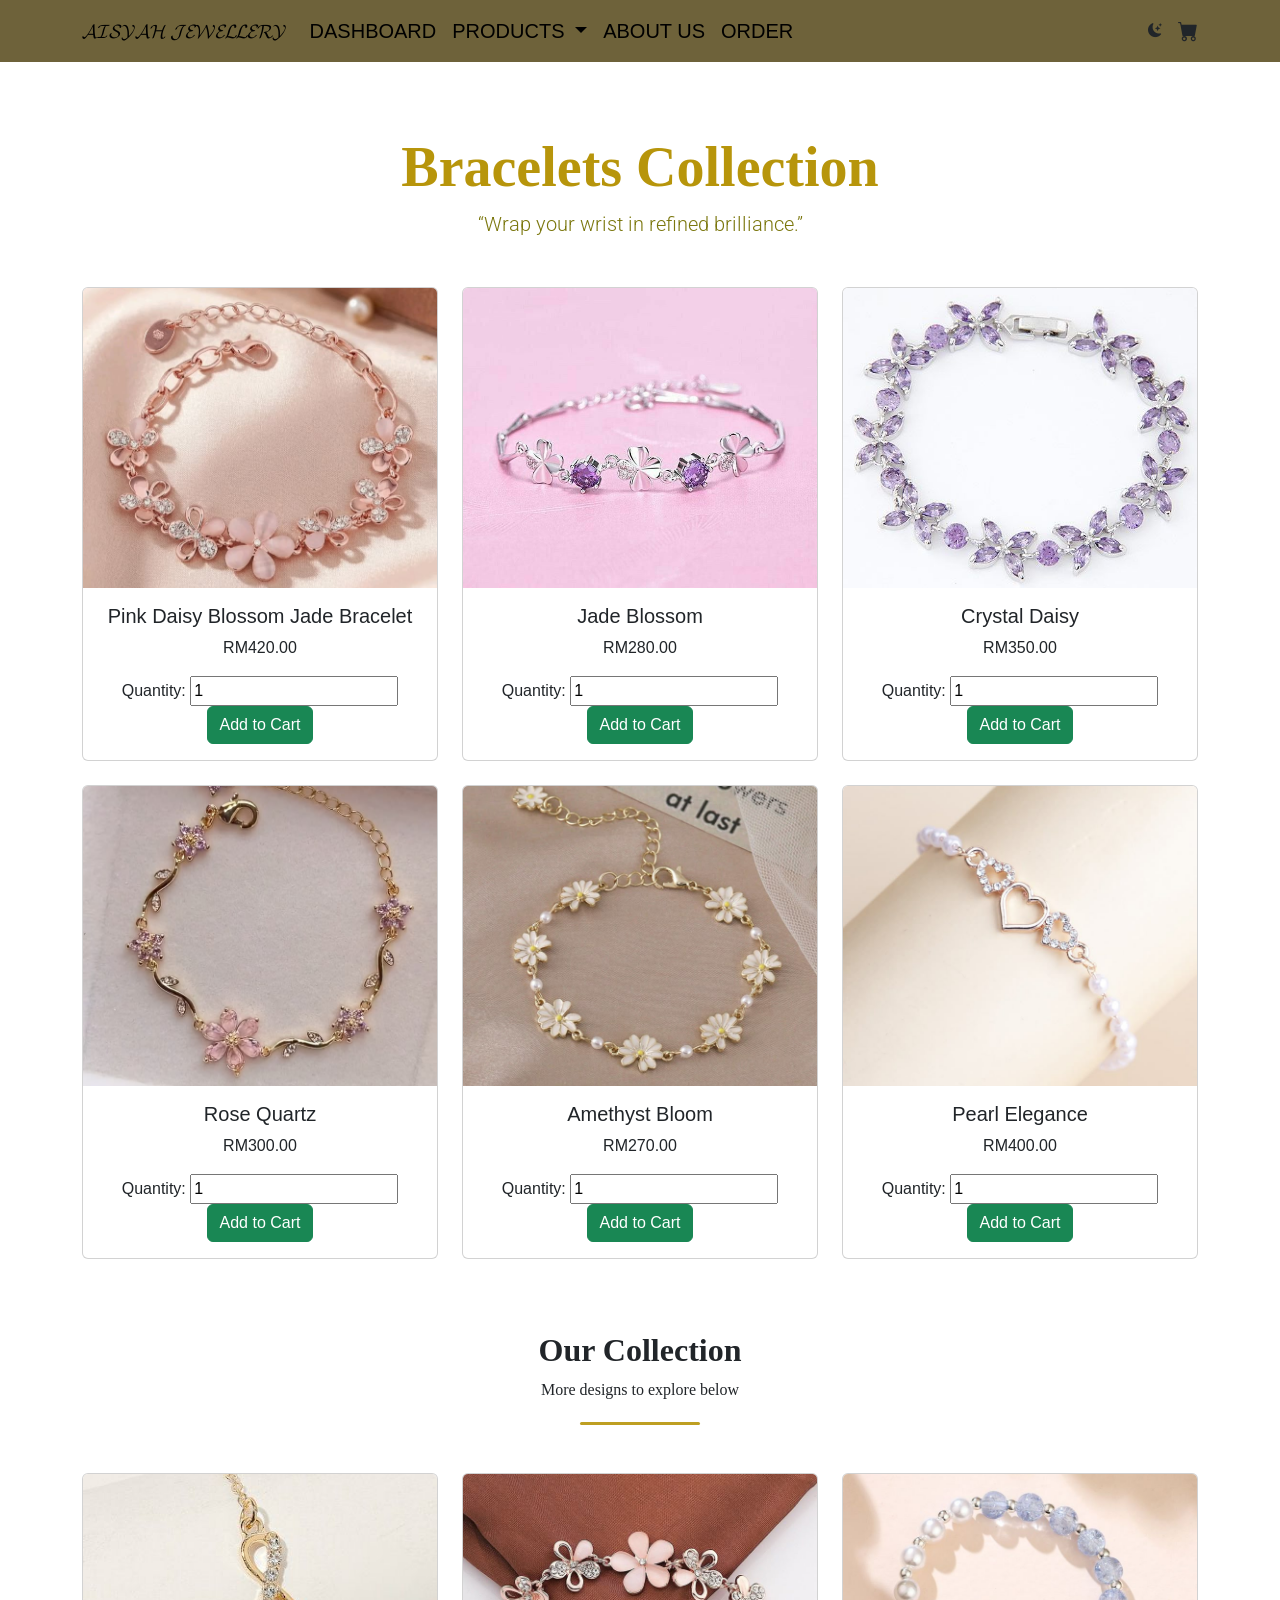
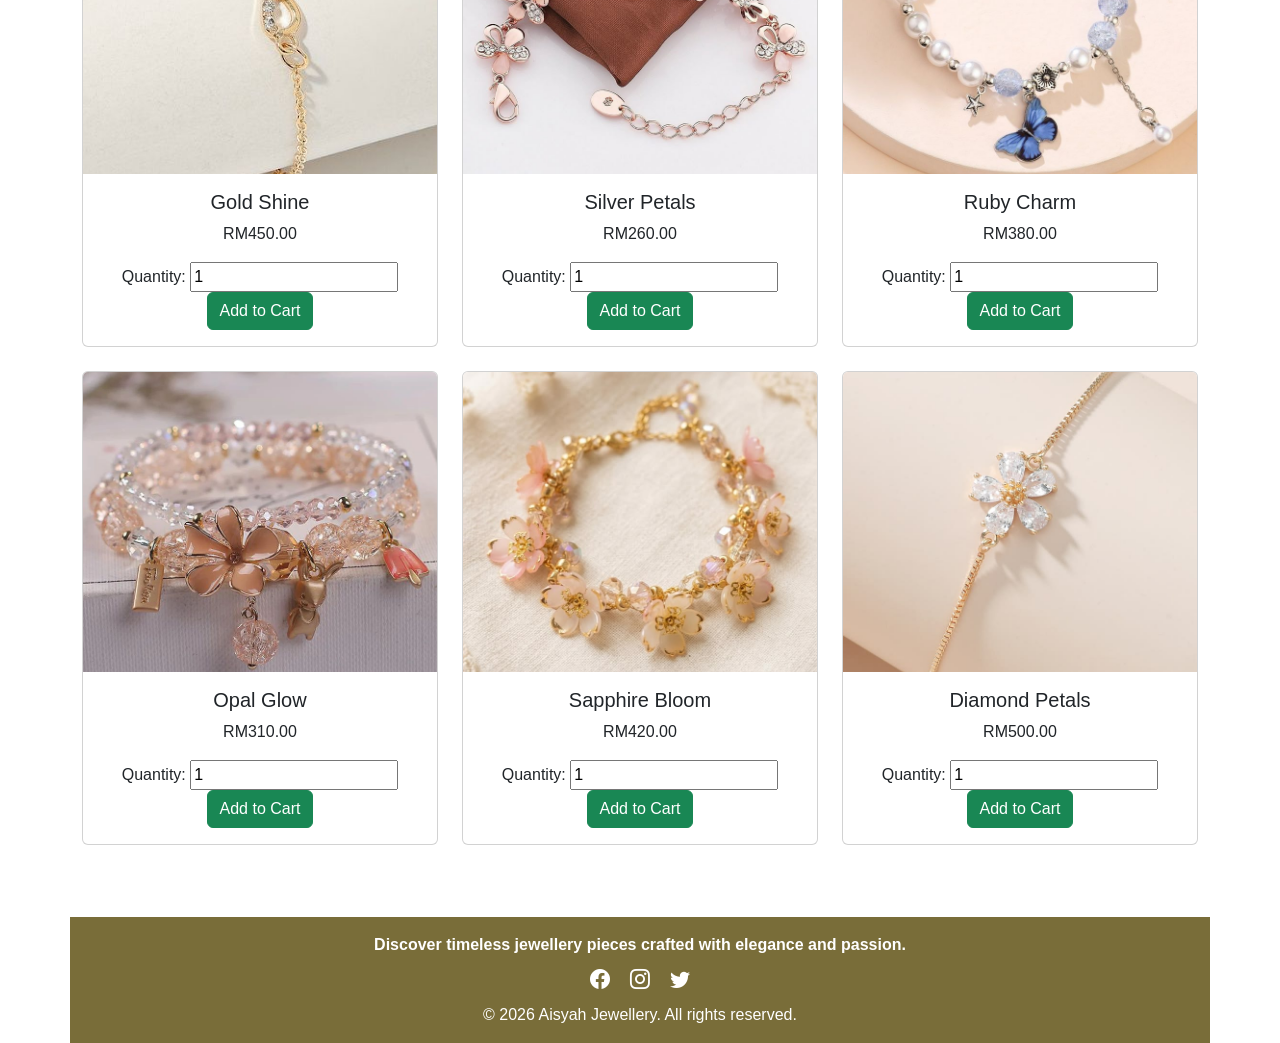
<file: bracelets.html>
<!DOCTYPE html>
<html lang="en">
<head>
    <meta charset="UTF-8">
    <meta name="viewport" content="width=device-width, initial-scale=1.0">
    <title>FIS Project Repository</title>
    <!-- Bootstrap CSS CDN -->
    <link href="https://cdn.jsdelivr.net/npm/bootstrap@5.3.8/dist/css/bootstrap.min.css" rel="stylesheet" integrity="sha384-sRIl4kxILFvY47J16cr9ZwB07vP4J8+LH7qKQnuqkuIAvNWLzeN8tE5YBujZqJLB" crossorigin="anonymous">
    <!-- Bootstrap Icon CDN -->
    <link rel="stylesheet" href="https://cdn.jsdelivr.net/npm/bootstrap-icons@1.13.1/font/bootstrap-icons.min.css">
    <!-- Google Font API -->
    <link rel="preconnect" href="https://fonts.googleapis.com">
    <link rel="preconnect" href="https://fonts.gstatic.com" crossorigin>
    <link href="https://fonts.googleapis.com/css2?family=Roboto:ital,wght@0,100..900;1,100..900&display=swap" rel="stylesheet">
    <!-- Custom CSS -->
    <link rel="stylesheet" href="style.css">
    
</head>
<body>
   <!-- Navbar -->
    <nav class="navbar navbar-expand-lg">
  <div class="container">
    <a class="navbar-brand active fs-5" href="#">𝓐𝓘𝓢𝓨𝓐𝓗 𝓙𝓔𝓦𝓔𝓛𝓛𝓔𝓡𝓨</a>
    <button class="navbar-toggler" type="button" data-bs-toggle="collapse" data-bs-target="#navbarSupportedContent">
      <span class="navbar-toggler-icon"></span>
    </button>

    <div class="collapse navbar-collapse" id="navbarSupportedContent">
      <!-- Menu kiri -->
      <ul class="navbar-nav me-auto mb-2 mb-lg-0">
        <li class="nav-item">
          <a class="nav-link active fs-5" href="dashboard.html">DASHBOARD</a>
        </li>

        <li class="nav-item dropdown">
          <a class="nav-link active fs-5 dropdown-toggle" href="Product.html" role="button" data-bs-toggle="dropdown">
            PRODUCTS
          </a>
          <ul class="dropdown-menu">
            <li><a class="dropdown-item" href="necklaces.html">Necklaces</a></li>
            <li><hr class="dropdown-divider"></li>
            <li><a class="dropdown-item" href="rings.html">Rings</a></li>
          </ul>
        </li>

        <li class="nav-item">
          <a class="nav-link active fs-5" href="about.html">ABOUT US</a>
        </li>

        <li class="nav-item">
          <a class="nav-link active fs-5" href="order-list.html">ORDER</a>
        </li>
      </ul>

      <!-- Menu kanan -->
      <div class="d-flex align-items-center">
        <!-- Dark Mode Toggle -->
        <button class="dark-mode-toggle btn btn-sm btn-outline-secondary me-2" id="darkModeToggle" title="Toggle dark Mode">
          <i class="bi bi-moon-stars-fill" id="darkModeIcon"></i>
        </button>

        <!-- Cart Icon -->
        <a class="nav-link fs-5 cart-icon" href="cart.html">
          <i class="bi bi-cart-fill"></i>
        </a>
      </div>
    </div>
  </div>
</nav>

<br>

<!-- Header Bracelets -->
<div class="container text-center my-5">
  <h1 class="display-4 fw-bold header-title">
    Bracelets Collection
  </h1>
  <p class="lead header-subtitle">
    “Wrap your wrist in refined brilliance.”
  </p>
</div>

<!-- 6 Card Atas (3 + 3) -->
<div class="container my-5">
  <div class="row">
    <!-- Card 1 -->
      <div class="col-md-4 mb-4">
        <div class="card product-card">
          <img src="produk3.png" class="card-img-top" style="height:300px; object-fit:cover;" alt="Bracelet1">
          <div class="card-body text-center">
            <h5 class="card-title">Pink Daisy Blossom Jade Bracelet</h5>
            <p class="card-text">RM420.00</p>
            <!-- Add to Cart form -->
            <form action="cart.html" method="POST">
              <input type="hidden" name="action" value="add">
              <input type="hidden" name="product_name" value="Pink Daisy Blossom Jade Bracelet">
              <input type="hidden" name="product_price" value="420.00">
              <input type="hidden" name="product_image" value="images/produk3.png">
               <label>Quantity:</label>
                <input type="number" id="qty-bracelet1" value="1" min="1">
                <button class="btn btn-success add-to-cart"
                 data-name="Pink Daisy Blossom Jade Bracelet"
                data-price="420.00"
                data-qty-id="qty-bracelet1">Add to Cart</button>
            </form>
          </div>
        </div>
      </div>

    <!-- Card 2 -->
    <div class="col-md-4 mb-4">
      <div class="card product-card">
        <img src="bracelets1.png" class="card-img-top" style="height:300px; object-fit:cover;" alt="Bracelet2">
        <div class="card-body text-center">
          <h5 class="card-title">Jade Blossom</h5>
          <p class="card-text">RM280.00</p>
          <!-- Add to Cart form -->
          <form action="cart.html" method="POST">
            <input type="hidden" name="action" value="add">
            <input type="hidden" name="product_name" value="Jade Blossom">
            <input type="hidden" name="product_price" value="280.00">
            <input type="hidden" name="product_image" value="images/bracelets2.png">
            <label>Quantity:</label>
                <input type="number" id="qty-bracelet2" value="1" min="1">
                <button class="btn btn-success add-to-cart"
                 data-name="Jade Blossom"
                data-price="280.00"
                data-qty-id="qty-bracelet2">Add to Cart</button>
          </form>
        </div>
      </div>
    </div>

    <!-- Card 3 -->
    <div class="col-md-4 mb-4">
      <div class="card product-card">
        <img src="bracelets2.png" class="card-img-top" style="height:300px; object-fit:cover;" alt="Bracelet3">
        <div class="card-body text-center">
          <h5 class="card-title">Crystal Daisy</h5>
          <p class="card-text">RM350.00</p>
          <!-- Add to Cart form -->
            <form action="cart.html" method="POST">
              <input type="hidden" name="action" value="add">
              <input type="hidden" name="product_name" value="Crystal Daisy">
              <input type="hidden" name="product_price" value="350.00">
              <input type="hidden" name="product_image" value="images/bracelets3.png">
              <label>Quantity:</label>
                <input type="number" id="qty-bracelet3" value="1" min="1">
                <button class="btn btn-success add-to-cart"
                 data-name="Crystal Daisy"
                data-price="350.00"
                data-qty-id="qty-bracelet3">Add to Cart</button>
            </form>
          </div>
      </div>
    </div>
  </div>

  <div class="row">
    <!-- Card 4 -->
    <div class="col-md-4 mb-4">
      <div class="card product-card">
        <img src="bracelets3.png" class="card-img-top" style="height:300px; object-fit:cover;" alt="Bracelet4">
        <div class="card-body text-center">
          <h5 class="card-title">Rose Quartz</h5>
          <p class="card-text">RM300.00</p>
          <!-- Add to Cart form -->
            <form action="cart.html" method="POST">
              <input type="hidden" name="action" value="add">
              <input type="hidden" name="product_name" value="Rose Quartz">
              <input type="hidden" name="product_price" value="300.00">
              <input type="hidden" name="product_image" value="images/bracelets4.png">
              <label>Quantity:</label>
                <input type="number" id="qty-bracelet4" value="1" min="1">
                <button class="btn btn-success add-to-cart"
                 data-name="Rose Quartz"
                data-price="300.00"
                data-qty-id="qty-bracelet4">Add to Cart</button>
            </form>
        </div>
      </div>
    </div>
    <!-- Card 5 -->
    <div class="col-md-4 mb-4">
      <div class="card product-card">
        <img src="bracelets4.png" class="card-img-top" style="height:300px; object-fit:cover;" alt="Bracelet5">
        <div class="card-body text-center">
          <h5 class="card-title">Amethyst Bloom</h5>
          <p class="card-text">RM270.00</p>
          <!-- Add to Cart form -->
            <form action="cart.html" method="POST">
              <input type="hidden" name="action" value="add">
              <input type="hidden" name="product_name" value="Amethyst Bloom">
              <input type="hidden" name="product_price" value="270.00">
              <input type="hidden" name="product_image" value="images/bracelets5.png">
              <label>Quantity:</label>
                <input type="number" id="qty-bracelet5" value="1" min="1">
                <button class="btn btn-success add-to-cart"
                 data-name="Amethyst Bloom"
                data-price="270.00"
                data-qty-id="qty-bracelet5">Add to Cart</button>
            </form>
        </div>
      </div>
    </div>
    <!-- Card 6 -->
    <div class="col-md-4 mb-4">
      <div class="card product-card">
        <img src="bracelets5(1).png" class="card-img-top" style="height:300px; object-fit:cover;" alt="Bracelet6">
        <div class="card-body text-center">
          <h5 class="card-title">Pearl Elegance</h5>
          <p class="card-text">RM400.00</p>
          <!-- Add to Cart form -->
            <form action="cart.html" method="POST">
              <input type="hidden" name="action" value="add">
              <input type="hidden" name="product_name" value="Pearl Elegance">
              <input type="hidden" name="product_price" value="400.00">
              <input type="hidden" name="product_image" value="images/bracelets6.png">
              <label>Quantity:</label>
                <input type="number" id="qty-bracelet6" value="1" min="1">
                <button class="btn btn-success add-to-cart"
                 data-name="Pearl Elegance"
                data-price="400.00"
                data-qty-id="qty-bracelet6">Add to Cart</button>
            </form>
        </div>
      </div>
    </div>
  </div>
</div>

<!-- Ayat Tengah -->
<div class="container text-center my-5">
  <h2 class="middle-title fw-bold">Our Collection</h2>
  <p class="middle-subtitle">More designs to explore below</p>
  <div class="divider"></div>
</div>

<!-- 6 Card Bawah (3 + 3) -->
<div class="container my-5">
  <div class="row">
    <!-- Card 7 -->
    <div class="col-md-4 mb-4">
      <div class="card product-card">
        <img src="bracelets6(1).png" class="card-img-top" style="height:300px; object-fit:cover;" alt="Bracelet7">
        <div class="card-body text-center">
          <h5 class="card-title">Gold Shine</h5>
          <p class="card-text">RM450.00</p>
          <!-- Add to Cart form -->
            <form action="cart.html" method="POST">
              <input type="hidden" name="action" value="add">
              <input type="hidden" name="product_name" value="Gold Shine">
              <input type="hidden" name="product_price" value="450.00">
              <input type="hidden" name="product_image" value="images/bracelets7.png">
              <label>Quantity:</label>
                <input type="number" id="qty-bracelet7" value="1" min="1">
                <button class="btn btn-success add-to-cart"
                 data-name="Gold Shine"
                data-price="450.00"
                data-qty-id="qty-bracelet7">Add to Cart</button>
            </form>
        </div>
      </div>
    </div>
    <!-- Card 8 -->
    <div class="col-md-4 mb-4">
      <div class="card product-card">
        <img src="bracelets7.png" class="card-img-top" style="height:300px; object-fit:cover;" alt="Bracelet8">
        <div class="card-body text-center">
          <h5 class="card-title">Silver Petals</h5>
          <p class="card-text">RM260.00</p>
          <!-- Add to Cart form -->
            <form action="cart.html" method="POST">
              <input type="hidden" name="action" value="add">
              <input type="hidden" name="product_name" value="Silver Petals">
              <input type="hidden" name="product_price" value="260.00">
              <input type="hidden" name="product_image" value="images/bracelets8.png">
              <label>Quantity:</label>
                <input type="number" id="qty-bracelet8" value="1" min="1">
                <button class="btn btn-success add-to-cart"
                 data-name="Silver Petals"
                data-price="260.00"
                data-qty-id="qty-bracelet8">Add to Cart</button>
            </form> 
        </div>
      </div>
    </div>
    <!-- Card 9 -->
    <div class="col-md-4 mb-4">
      <div class="card product-card">
        <img src="bracelets8.png" class="card-img-top" style="height:300px; object-fit:cover;" alt="Bracelet9">
        <div class="card-body text-center">
          <h5 class="card-title">Ruby Charm</h5>
          <p class="card-text">RM380.00</p>
          <!-- Add to Cart form -->
            <form action="cart.html" method="POST">
              <input type="hidden" name="action" value="add">
              <input type="hidden" name="product_name" value="Ruby Charm">
              <input type="hidden" name="product_price" value="380.00">
              <input type="hidden" name="product_image" value="images/bracelets9.png">
              <label>Quantity:</label>
                <input type="number" id="qty-bracelet9" value="1" min="1">
                <button class="btn btn-success add-to-cart"
                 data-name="Ruby Charm"
                data-price="380.00"
                data-qty-id="qty-bracelet9">Add to Cart</button>
            </form>
        </div>
      </div>
    </div>
  </div>

  <div class="row">
    <!-- Card 10 -->
    <div class="col-md-4 mb-4">
      <div class="card product-card">
        <img src="bracelets9.png" class="card-img-top" style="height:300px; object-fit:cover;  " alt="Bracelet10">
        <div class="card-body text-center">
          <h5 class="card-title">Opal Glow</h5>
          <p class="card-text">RM310.00</p>
          <!-- Add to Cart form -->
            <form action="cart.html" method="POST">
              <input type="hidden" name="action" value="add">
              <input type="hidden" name="product_name" value="Opal Glow">
              <input type="hidden" name="product_price" value="310.00">
              <input type="hidden" name="product_image" value="images/bracelets10.png">
              <label>Quantity:</label>
                <input type="number" id="qty-bracelet10" value="1" min="1">
                <button class="btn btn-success add-to-cart"
                 data-name="Opal Glow"
                data-price="310.00"
                data-qty-id="qty-bracelet10">Add to Cart</button>
            </form>
        </div>
      </div>
    </div>
    <!-- Card 11 -->
    <div class="col-md-4 mb-4">
      <div class="card product-card">
        <img src="bracelets10.png" class="card-img-top" style="height:300px; object-fit:cover;" alt="Bracelet11">
        <div class="card-body text-center">
          <h5 class="card-title">Sapphire Bloom</h5>
          <p class="card-text">RM420.00</p>
          <!-- Add to Cart form -->
            <form action="cart.html" method="POST">
              <input type="hidden" name="action" value="add">
              <input type="hidden" name="product_name" value="Sapphire Bloom">
              <input type="hidden" name="product_price" value="420.00">
              <input type="hidden" name="product_image" value="images/bracelets11.png">
              <label>Quantity:</label>
                <input type="number" id="qty-bracelet11" value="1" min="1">
                <button class="btn btn-success add-to-cart"
                 data-name="Sapphire Bloom"
                data-price="420.00"
                data-qty-id="qty-bracelet11">Add to Cart</button>
            </form>
        </div>
      </div>
    </div>
    <!-- Card 12 -->
    <div class="col-md-4 mb-4">
      <div class="card product-card">
        <img src="bracelets11.png" class="card-img-top" style="height:300px; object-fit:cover;" alt="Bracelet12">
        <div class="card-body text-center">
          <h5 class="card-title">Diamond Petals</h5>
          <p class="card-text">RM500.00</p>
          <!-- Add to Cart form -->
            <form action="cart.html" method="POST">
              <input type="hidden" name="action" value="add">
              <input type="hidden" name="product_name" value="Diamond Petals">
              <input type="hidden" name="product_price" value="500.00">
              <input type="hidden" name="product_image" value="images/bracelets12.png">
              <label>Quantity:</label>
                <input type="number" id="qty-bracelet12" value="1" min="1">
                <button class="btn btn-success add-to-cart"
                 data-name="Diamond Petals"
                data-price="500.00"
                data-qty-id="qty-bracelet12">Add to Cart</button>
            </form>
        </div>
      </div>
    </div>
  </div>
</div>

<!-- Footer -->
<footer>
    <div class="container text-center py-3" style="background-color:#796d39; color:white; padding:20px; text-align:center;">
      <p class="mb-2 fw-bold">Discover timeless jewellery pieces crafted with elegance and passion.</p>
      <div class="social-icons mb-2">
        <a href="#"><i class="bi bi-facebook text-white mx-2 fs-5"></i></a>
        <a href="#"><i class="bi bi-instagram text-white mx-2 fs-5"></i></a>
            <a href="#"><i class="bi bi-twitter text-white mx-2 fs-5"></i></a>
        </div>
        <p class="mb-0">&copy; 2026 Aisyah Jewellery. All rights reserved.</p>
    </div>
</footer>

<!-- Bootstrap JS CDN -->
    <script src="https://cdn.jsdelivr.net/npm/bootstrap@5.3.8/dist/js/bootstrap.bundle.min.js" integrity="sha384-FKyoEForCGlyvwx9Hj09JcYn3nv7wiPVlz7YYwJrWVcXK/BmnVDxM+D2scQbITxI" crossorigin="anonymous"></script>

   

    <!-- Darkmode Toggle Switch JS -->
     <script>
        // get reference
        const darkModeToggle = document.getElementById('darkModeToggle');
        const darkModeIcon = document.getElementById('darkModeIcon');
        const htmlElement = document.documentElement;

        // check save theme
        const currentTheme = localStorage.getItem('theme') || 'light';
        htmlElement.setAttribute('data-bs-theme',currentTheme);
        updateIcon(currentTheme);

        //Toggle darkmode
        darkModeToggle.addEventListener('click', () => {
            const currentTheme = htmlElement.getAttribute('data-bs-theme');
            const newTheme = currentTheme === 'light' ? 'dark' : 'light';

            htmlElement.setAttribute('data-bs-theme', newTheme);
            localStorage.setItem('theme', newTheme);
            updateIcon(newTheme);
        });

        //Update icon
        function updateIcon(theme){
            if (theme === 'dark'){
                darkModeIcon.className = 'bi bi-sun-fill';
            } else {
                darkModeIcon.className = 'bi bi-moon-stars-fill'
            }
        }
     </script>
    
<script>
  document.querySelectorAll('.add-to-cart').forEach(button => {
    button.addEventListener('click', () => {
      const name = button.dataset.name;
      const price = parseFloat(button.dataset.price);

      let cart = JSON.parse(localStorage.getItem('cart')) || [];
      let found = cart.find(item => item.name === name);

      if (found) {
        found.quantity += 1;
      } else {
        cart.push({ name, price, quantity: 1 });
      }

      localStorage.setItem('cart', JSON.stringify(cart));
      alert(name + " added to cart!");
    });
  });
</script>


</body>
</html>
</file>
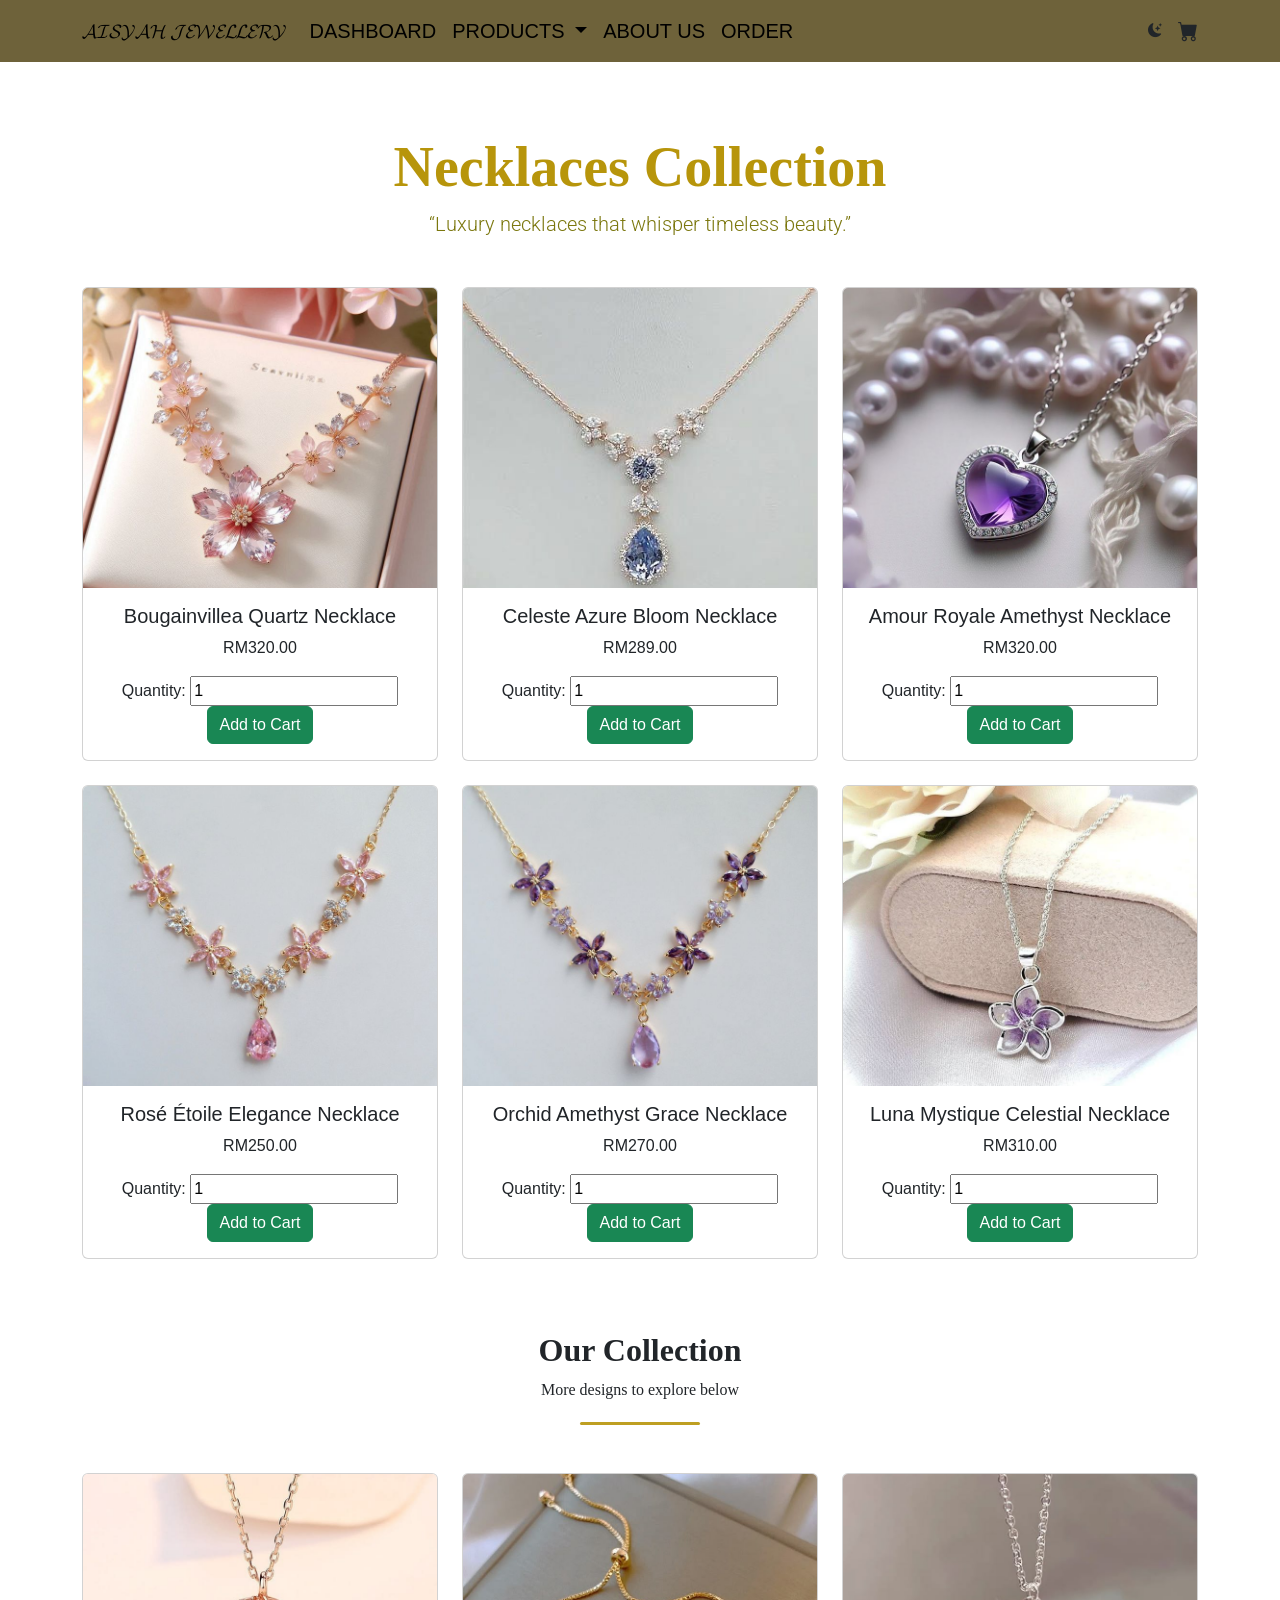
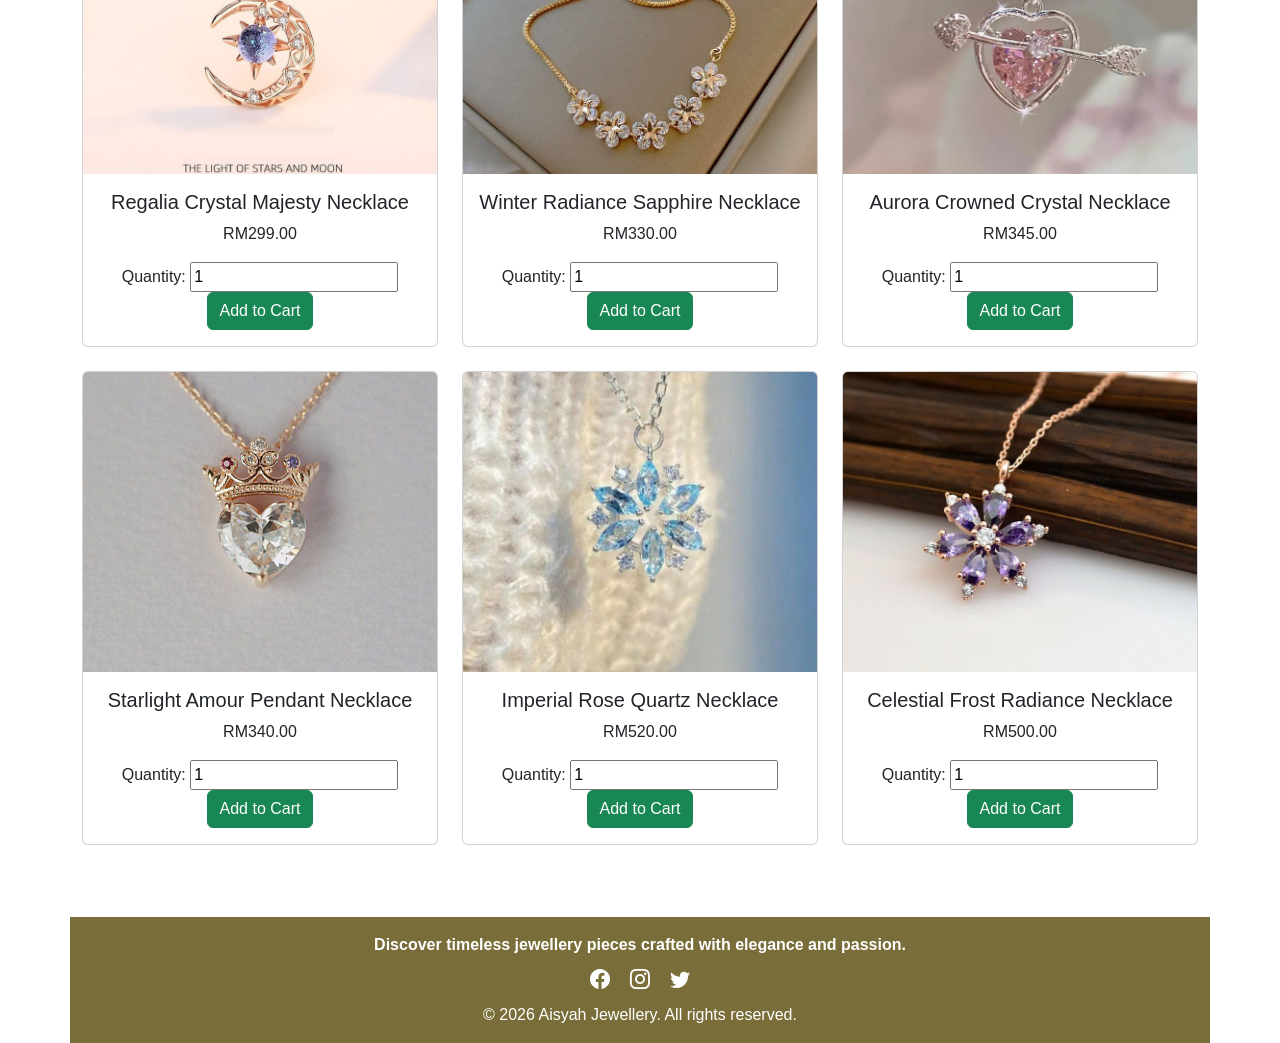
<file: necklaces.html>
<!DOCTYPE html>
<html lang="en">
<head>
    <meta charset="UTF-8">
    <meta name="viewport" content="width=device-width, initial-scale=1.0">
    <title>FIS Project Repository</title>
    <!-- Bootstrap CSS CDN -->
    <link href="https://cdn.jsdelivr.net/npm/bootstrap@5.3.8/dist/css/bootstrap.min.css" rel="stylesheet" integrity="sha384-sRIl4kxILFvY47J16cr9ZwB07vP4J8+LH7qKQnuqkuIAvNWLzeN8tE5YBujZqJLB" crossorigin="anonymous">
    <!-- Bootstrap Icon CDN -->
    <link rel="stylesheet" href="https://cdn.jsdelivr.net/npm/bootstrap-icons@1.13.1/font/bootstrap-icons.min.css">
    <!-- Google Font API -->
    <link rel="preconnect" href="https://fonts.googleapis.com">
    <link rel="preconnect" href="https://fonts.gstatic.com" crossorigin>
    <link href="https://fonts.googleapis.com/css2?family=Roboto:ital,wght@0,100..900;1,100..900&display=swap" rel="stylesheet">
    <!-- Custom CSS -->
    <link rel="stylesheet" href="style.css">
    
</head>
<body>
   <!-- Navbar -->
    <nav class="navbar navbar-expand-lg">
  <div class="container">
    <a class="navbar-brand active fs-5" href="#">𝓐𝓘𝓢𝓨𝓐𝓗 𝓙𝓔𝓦𝓔𝓛𝓛𝓔𝓡𝓨</a>
    <button class="navbar-toggler" type="button" data-bs-toggle="collapse" data-bs-target="#navbarSupportedContent">
      <span class="navbar-toggler-icon"></span>
    </button>

    <div class="collapse navbar-collapse" id="navbarSupportedContent">
      <!-- Menu kiri -->
      <ul class="navbar-nav me-auto mb-2 mb-lg-0">
        <li class="nav-item">
          <a class="nav-link active fs-5" href="dashboard.html">DASHBOARD</a>
        </li>

        <li class="nav-item dropdown">
          <a class="nav-link active fs-5 dropdown-toggle" href="Product.html" role="button" data-bs-toggle="dropdown">
            PRODUCTS
          </a>
          <ul class="dropdown-menu">
            <li><a class="dropdown-item" href="bracelets.html">Bracelets</a></li>
            <li><hr class="dropdown-divider"></li>
            <li><a class="dropdown-item" href="rings.html">Rings</a></li>
          </ul>
        </li>

        <li class="nav-item">
          <a class="nav-link active fs-5" href="about.html">ABOUT US</a>
        </li>

        <li class="nav-item">
          <a class="nav-link active fs-5" href="order-list.html">ORDER</a>
        </li>
      </ul>

      <!-- Menu kanan -->
      <div class="d-flex align-items-center">
        <!-- Dark Mode Toggle -->
        <button class="dark-mode-toggle btn btn-sm btn-outline-secondary me-2" id="darkModeToggle" title="Toggle dark Mode">
          <i class="bi bi-moon-stars-fill" id="darkModeIcon"></i>
        </button>

        <!-- Cart Icon -->
        <a class="nav-link fs-5 cart-icon" href="cart.html">
          <i class="bi bi-cart-fill"></i>
        </a>
      </div>
    </div>
  </div>
</nav>

<br>

<!-- Header Necklaces -->
<div class="container text-center my-5">
  <h1 class="display-4 fw-bold header-title">
    Necklaces Collection
  </h1>
  <p class="lead header-subtitle">
    “Luxury necklaces that whisper timeless beauty.”
  </p>
</div>

<!-- 6 Card Atas (3 + 3) -->
<div class="container my-5">
  <div class="row">
    <!-- Card 1 -->
    <div class="col-md-4 mb-4">
      <div class="card product-card">
        <img src="produk1.png" class="card-img-top" style="height:300px; object-fit:cover;  " alt="Bracelet10">
        <div class="card-body text-center">
          <h5 class="card-title">Bougainvillea Quartz Necklace</h5>
          <p class="card-text">RM320.00</p>
          <!-- Add to Cart form -->
            <label>Quantity:</label>
              <input type="number" id="qty-necklace1" value="1" min="1">
            <button class="btn btn-success add-to-cart"
             data-name="Bougainvillea Quartz Necklace"
            data-price="320.00"
            data-qty-id="qty-necklace1">Add to Cart</button>

        </div>
      </div>
    </div>

    <!-- Card 2 -->
    <div class="col-md-4 mb-4">
      <div class="card product-card">
        <img src="necklaces1.png" class="card-img-top" style="height:300px; object-fit:cover;" alt="Necklaces2">
        <div class="card-body text-center">
          <h5 class="card-title">Celeste Azure Bloom Necklace </h5>
          <p class="card-text">RM289.00</p>
          <!-- Add to Cart form -->
             <form action="cart.html" method="POST">
              <input type="hidden" name="action" value="add">
              <input type="hidden" name="product_name" value="Orchid Amethyst Grace Necklace">
              <input type="hidden" name="product_price" value="289.00">
            <label>Quantity:</label>
              <input type="number" id="qty-necklace2" value="1" min="1">
            <button class="btn btn-success add-to-cart"
             data-name="Celeste Azure Bloom Necklace"
            data-price="289.00"
            data-qty-id="qty-necklace2">Add to Cart</button>

        </div>
      </div>
    </div>
    <!-- Card 3 -->
    <div class="col-md-4 mb-4">
      <div class="card product-card">
        <img src="necklaces2.png" class="card-img-top" style="height:300px; object-fit:cover;" alt="Necklaces3">
        <div class="card-body text-center">
          <h5 class="card-title">Amour Royale Amethyst Necklace </h5>
          <p class="card-text">RM320.00</p>
          <!-- Add to Cart form -->
             <form action="cart.html" method="POST">
              <input type="hidden" name="action" value="add">
              <input type="hidden" name="product_name" value="Orchid Amethyst Grace Necklace">
              <input type="hidden" name="product_price" value="320.00">
            <label>Quantity:</label>
              <input type="number" id="qty-necklace3" value="1" min="1">
            <button class="btn btn-success add-to-cart"
             data-name="Amour Royale Amethyst Necklace"
            data-price="320.00"
            data-qty-id="qty-necklace3">Add to Cart</button>
          </div>
      </div>
    </div>
  </div>

  <div class="row">
    <!-- Card 4 -->
    <div class="col-md-4 mb-4">
      <div class="card product-card">
        <img src="necklaces3.png" class="card-img-top" style="height:300px; object-fit:cover;" alt="Necklaces4">
        <div class="card-body text-center">
          <h5 class="card-title">Rosé Étoile Elegance Necklace</h5>
          <p class="card-text">RM250.00</p>
          <!-- Add to Cart form -->
             <form action="cart.html" method="POST">
              <input type="hidden" name="action" value="add">
              <input type="hidden" name="product_name" value="Orchid Amethyst Grace Necklace">
              <input type="hidden" name="product_price" value="250.00">
            <label>Quantity:</label>
              <input type="number" id="qty-necklace4" value="1" min="1">
            <button class="btn btn-success add-to-cart"
             data-name="Rosé Étoile Elegance Necklace"
            data-price="250.00"
            data-qty-id="qty-necklace4">Add to Cart</button>
        </div>
      </div>
    </div>
    <!-- Card 5 -->
    <div class="col-md-4 mb-4">
      <div class="card product-card">
        <img src="necklaces4.png" class="card-img-top" style="height:300px; object-fit:cover;" alt="Necklaces4">
        <div class="card-body text-center">
          <h5 class="card-title">Orchid Amethyst Grace Necklace</h5>
          <p class="card-text">RM270.00</p>
          <!-- Add to Cart form -->
            <form action="cart.html" method="POST">
              <input type="hidden" name="action" value="add">
              <input type="hidden" name="product_name" value="Orchid Amethyst Grace Necklace">
              <input type="hidden" name="product_price" value="270.00">
              <label>Quantity:</label>
                <input type="number" id="qty-necklace5" value="1" min="1">
                <button class="btn btn-success add-to-cart"
                 data-name="Orchid Amethyst Grace Necklace"
                data-price="270.00"
                data-qty-id="qty-necklace5">Add to Cart</button>
            </form>
        </div>
      </div>
    </div>
    <!-- Card 6 -->
    <div class="col-md-4 mb-4">
      <div class="card product-card">
        <img src="necklaces5.png" class="card-img-top" style="height:300px; object-fit:cover;" alt="Necklaces5">
        <div class="card-body text-center">
          <h5 class="card-title">Luna Mystique Celestial Necklace</h5>
          <p class="card-text">RM310.00</p>
          <!-- Add to Cart form -->
            <form action="cart.html" method="POST">
              <input type="hidden" name="action" value="add">
              <input type="hidden" name="product_name" value="Luna Mystique Celestial Necklace">
              <input type="hidden" name="product_price" value="310.00">
              <label>Quantity:</label>
                <input type="number" id="qty-necklace6" value="1" min="1">
                <button class="btn btn-success add-to-cart"
                 data-name="Luna Mystique Celestial Necklace"
                data-price="310.00"
                data-qty-id="qty-necklace6">Add to Cart</button>
            </form>
        </div>
      </div>
    </div>
  </div>
</div>

<!-- Ayat Tengah -->
<div class="container text-center my-5">
  <h2 class="middle-title fw-bold">Our Collection</h2>
  <p class="middle-subtitle">More designs to explore below</p>
  <div class="divider"></div>
</div>

<!-- 6 Card Bawah (3 + 3) -->
<div class="container my-5">
  <div class="row">
    <!-- Card 7 -->
    <div class="col-md-4 mb-4">
      <div class="card product-card">
        <img src="necklaces6.png" class="card-img-top" style="height:300px; object-fit:cover;" alt="Necklaces6">
        <div class="card-body text-center">
          <h5 class="card-title">Regalia Crystal Majesty Necklace </h5>
          <p class="card-text">RM299.00</p>
          <!-- Add to Cart form -->
            <form action="cart.html" method="POST">
              <input type="hidden" name="action" value="add">
              <input type="hidden" name="product_name" value="Regalia Crystal Majesty Necklace">
              <input type="hidden" name="product_price" value="299.00">
              <label>Quantity:</label>
                <input type="number" id="qty-necklace7" value="1" min="1">
                <button class="btn btn-success add-to-cart"
                 data-name="Regalia Crystal Majesty Necklace"
                data-price="299.00"
                data-qty-id="qty-necklace7">Add to Cart</button>
            </form>
        </div>
      </div>
    </div>
    <!-- Card 8 -->
    <div class="col-md-4 mb-4">
      <div class="card product-card">
        <img src="necklaces7.png" class="card-img-top" style="height:300px; object-fit:cover;" alt="Necklaces7">
        <div class="card-body text-center">
          <h5 class="card-title">Winter Radiance Sapphire Necklace</h5>
          <p class="card-text">RM330.00</p>
          <!-- Add to Cart form -->
            <form action="cart.html" method="POST">
              <input type="hidden" name="action" value="add">
              <input type="hidden" name="product_name" value="Winter Radiance Sapphire Necklace">
              <input type="hidden" name="product_price" value="330.00">
              <label>Quantity:</label>
                <input type="number" id="qty-necklace8" value="1" min="1">
                <button class="btn btn-success add-to-cart"
                 data-name="Winter Radiance Sapphire Necklace"
                data-price="330.00"
                data-qty-id="qty-necklace8">Add to Cart</button>
            </form>
        </div>
      </div>
    </div>
    <!-- Card 9 -->
    <div class="col-md-4 mb-4">
      <div class="card product-card">
        <img src="necklaces8.png" class="card-img-top" style="height:300px; object-fit:cover;" alt="Necklaces8">
        <div class="card-body text-center">
          <h5 class="card-title">Aurora Crowned Crystal Necklace</h5>
          <p class="card-text">RM345.00</p>
          <!-- Add to Cart form -->
            <form action="cart.html" method="POST">
              <input type="hidden" name="action" value="add">
              <input type="hidden" name="product_name" value="Aurora Crowned Crystal Necklace">
              <input type="hidden" name="product_price" value="345.00">
              <label>Quantity:</label>
                <input type="number" id="qty-necklace8" value="1" min="1">
                <button class="btn btn-success add-to-cart"
                 data-name="Aurora Crowned Crystal Necklace"
                data-price="345.00"
                data-qty-id="qty-necklace8">Add to Cart</button>
            </form>
        </div>
      </div>
    </div>
  </div>

  <div class="row">
    <!-- Card 10 -->
    <div class="col-md-4 mb-4">
      <div class="card product-card">
        <img src="necklaces9.png" class="card-img-top" style="height:300px; object-fit:cover;  " alt="Necklaces9">
        <div class="card-body text-center">
          <h5 class="card-title">Starlight Amour Pendant Necklace</h5>
          <p class="card-text">RM340.00</p>
          <!-- Add to Cart form -->
            <form action="cart.html" method="POST">
              <input type="hidden" name="action" value="add">
              <input type="hidden" name="product_name" value="Starlight Amour Pendant Necklace">
              <input type="hidden" name="product_price" value="340.00">
              <label>Quantity:</label>
                <input type="number" id="qty-necklace9" value="1" min="1">
                <button class="btn btn-success add-to-cart"
                 data-name="Starlight Amour Pendant Necklace"
                data-price="340.00"
                data-qty-id="qty-necklace9">Add to Cart</button>
            </form>
        </div>
      </div>
    </div>
    <!-- Card 11 -->
    <div class="col-md-4 mb-4">
      <div class="card product-card">
        <img src="necklaces10.png" class="card-img-top" style="height:300px; object-fit:cover;" alt="Necklaces10">
        <div class="card-body text-center">
          <h5 class="card-title">Imperial Rose Quartz Necklace</h5>
          <p class="card-text">RM520.00</p>
          <!-- Add to Cart form -->
            <form action="cart.html" method="POST">
              <input type="hidden" name="action" value="add">
              <input type="hidden" name="product_name" value="Imperial Rose Quartz Necklace">
              <input type="hidden" name="product_price" value="520.00">
              <label>Quantity:</label>
                <input type="number" id="qty-necklace10" value="1" min="1">
                <button class="btn btn-success add-to-cart"
                 data-name="Imperial Rose Quartz Necklace"
                data-price="520.00"
                data-qty-id="qty-necklace10">Add to Cart</button>
            </form>
        </div>
      </div>
    </div>
    <!-- Card 12 -->
    <div class="col-md-4 mb-4">
      <div class="card product-card">
        <img src="necklaces11.png" class="card-img-top" style="height:300px; object-fit:cover;" alt="Necklaces11">
        <div class="card-body text-center">
          <h5 class="card-title">Celestial Frost Radiance Necklace</h5>
          <p class="card-text">RM500.00</p>
          <!-- Add to Cart form -->
            <form action="cart.html" method="POST">
              <input type="hidden" name="action" value="add">
              <input type="hidden" name="product_name" value="Celestial Frost Radiance Necklace">
              <input type="hidden" name="product_price" value="500.00">
              <label>Quantity:</label>
                <input type="number" id="qty-necklace11" value="1" min="1">
                <button class="btn btn-success add-to-cart"
                 data-name="Celestial Frost Radiance Necklace"
                data-price="500.00"
                data-qty-id="qty-necklace11">Add to Cart</button>
            </form>
        </div>
      </div>
    </div>
  </div>
</div>

<!-- Footer -->
<footer>
    <div class="container text-center py-3" style="background-color:#796d39; color:white; padding:20px; text-align:center;">
      <p class="mb-2 fw-bold">Discover timeless jewellery pieces crafted with elegance and passion.</p>
      <div class="social-icons mb-2">
        <a href="#"><i class="bi bi-facebook text-white mx-2 fs-5"></i></a>
        <a href="#"><i class="bi bi-instagram text-white mx-2 fs-5"></i></a>
        <a href="#"><i class="bi bi-twitter text-white mx-2 fs-5"></i></a>
      </div>
      <p class="mb-0">&copy; 2026 Aisyah Jewellery. All rights reserved.</p>
    </div>
</footer>
      
<!-- Bootstrap JS CDN -->
    <script src="https://cdn.jsdelivr.net/npm/bootstrap@5.3.8/dist/js/bootstrap.bundle.min.js" integrity="sha384-FKyoEForCGlyvwx9Hj09JcYn3nv7wiPVlz7YYwJrWVcXK/BmnVDxM+D2scQbITxI" crossorigin="anonymous"></script>

   

    <!-- Darkmode Toggle Switch JS -->
     <script>
        // get reference
        const darkModeToggle = document.getElementById('darkModeToggle');
        const darkModeIcon = document.getElementById('darkModeIcon');
        const htmlElement = document.documentElement;

        // check save theme
        const currentTheme = localStorage.getItem('theme') || 'light';
        htmlElement.setAttribute('data-bs-theme',currentTheme);
        updateIcon(currentTheme);

        //Toggle darkmode
        darkModeToggle.addEventListener('click', () => {
            const currentTheme = htmlElement.getAttribute('data-bs-theme');
            const newTheme = currentTheme === 'light' ? 'dark' : 'light';

            htmlElement.setAttribute('data-bs-theme', newTheme);
            localStorage.setItem('theme', newTheme);
            updateIcon(newTheme);
        });

        //Update icon
        function updateIcon(theme){
            if (theme === 'dark'){
                darkModeIcon.className = 'bi bi-sun-fill';
            } else {
                darkModeIcon.className = 'bi bi-moon-stars-fill'
            }
        }
     </script>

    <script>
  document.querySelectorAll('.add-to-cart').forEach(button => {
    button.addEventListener('click', () => {
      const name = button.dataset.name;
      const price = parseFloat(button.dataset.price);
      const qtyInput = document.getElementById(button.dataset.qtyId);
      const quantity = parseInt(qtyInput.value);

      let cart = JSON.parse(localStorage.getItem('cart')) || [];
      let found = cart.find(item => item.name === name);

      if (found) {
        found.quantity += quantity;
      } else {
        cart.push({ name, price, quantity: 1 });
      }

      localStorage.setItem('cart', JSON.stringify(cart));
      alert(name + " added to cart!");
    });
  });
</script>


</body>
</html>
</file>
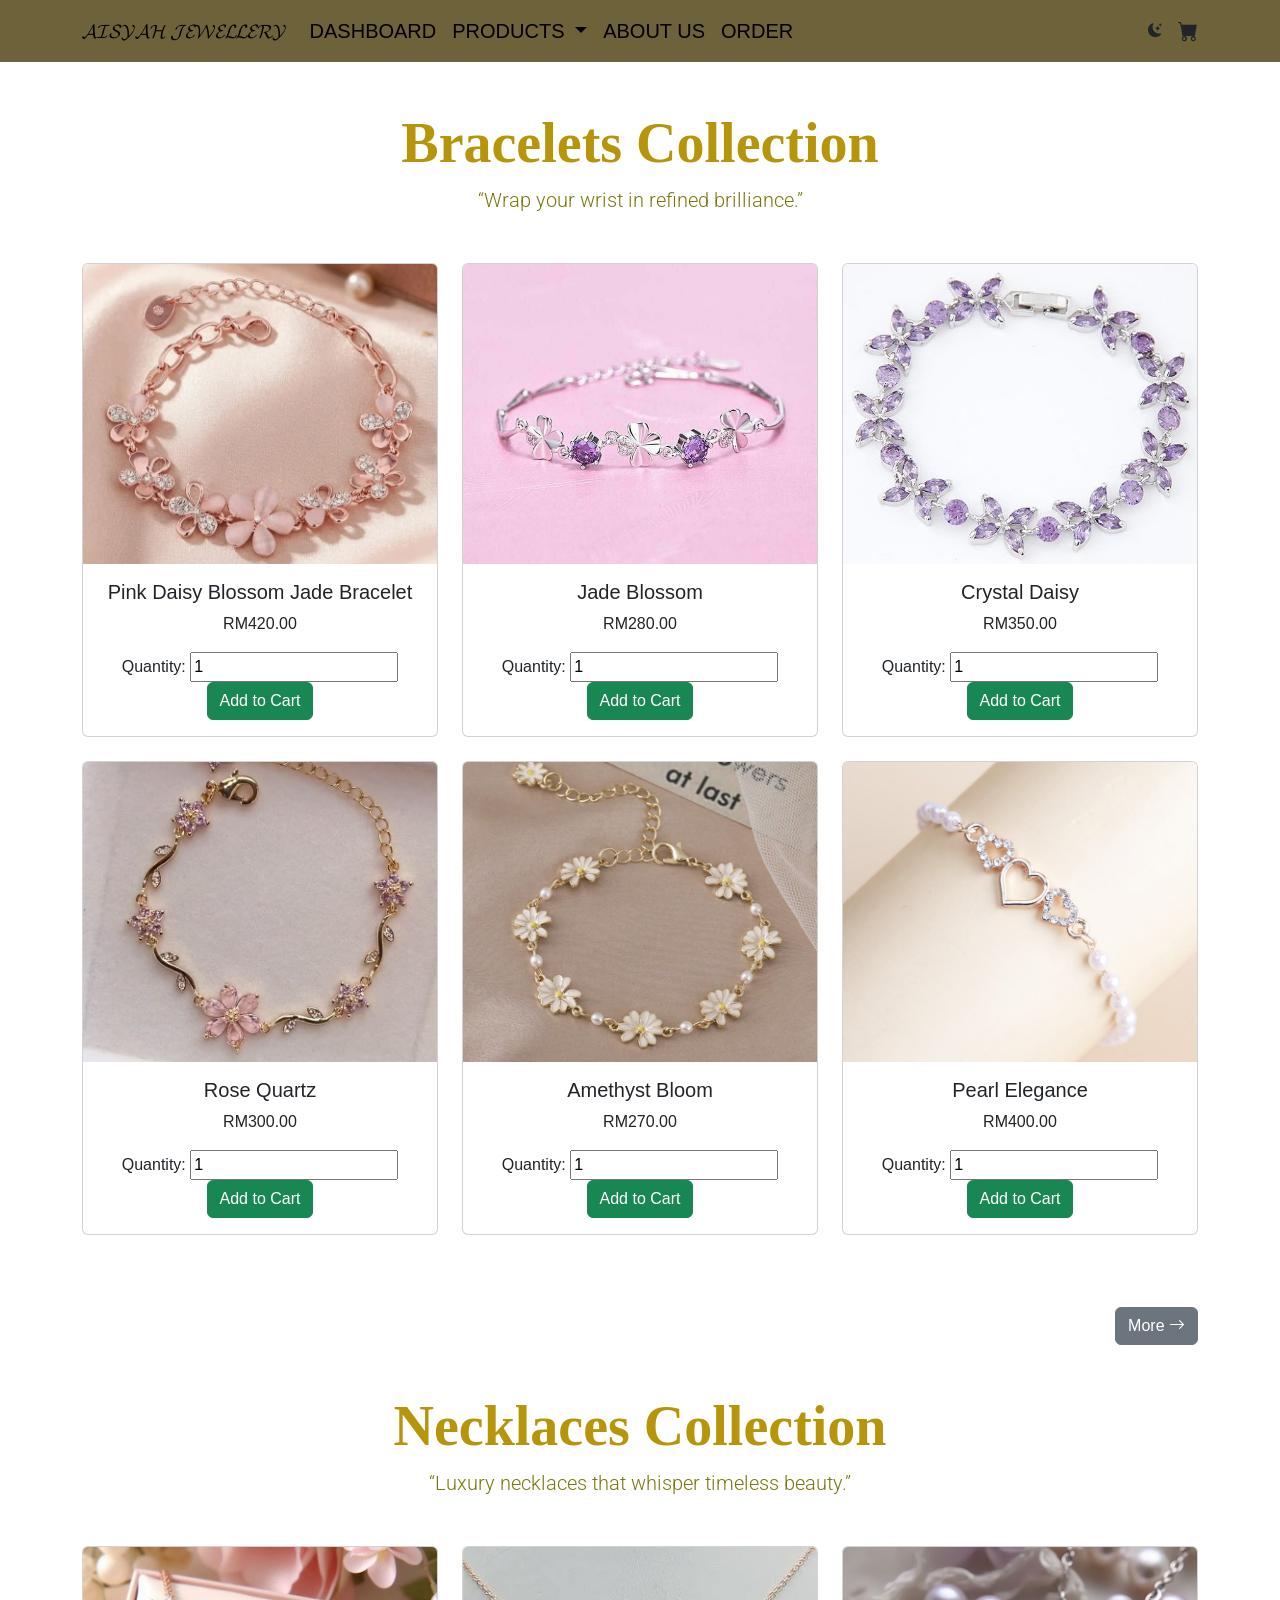
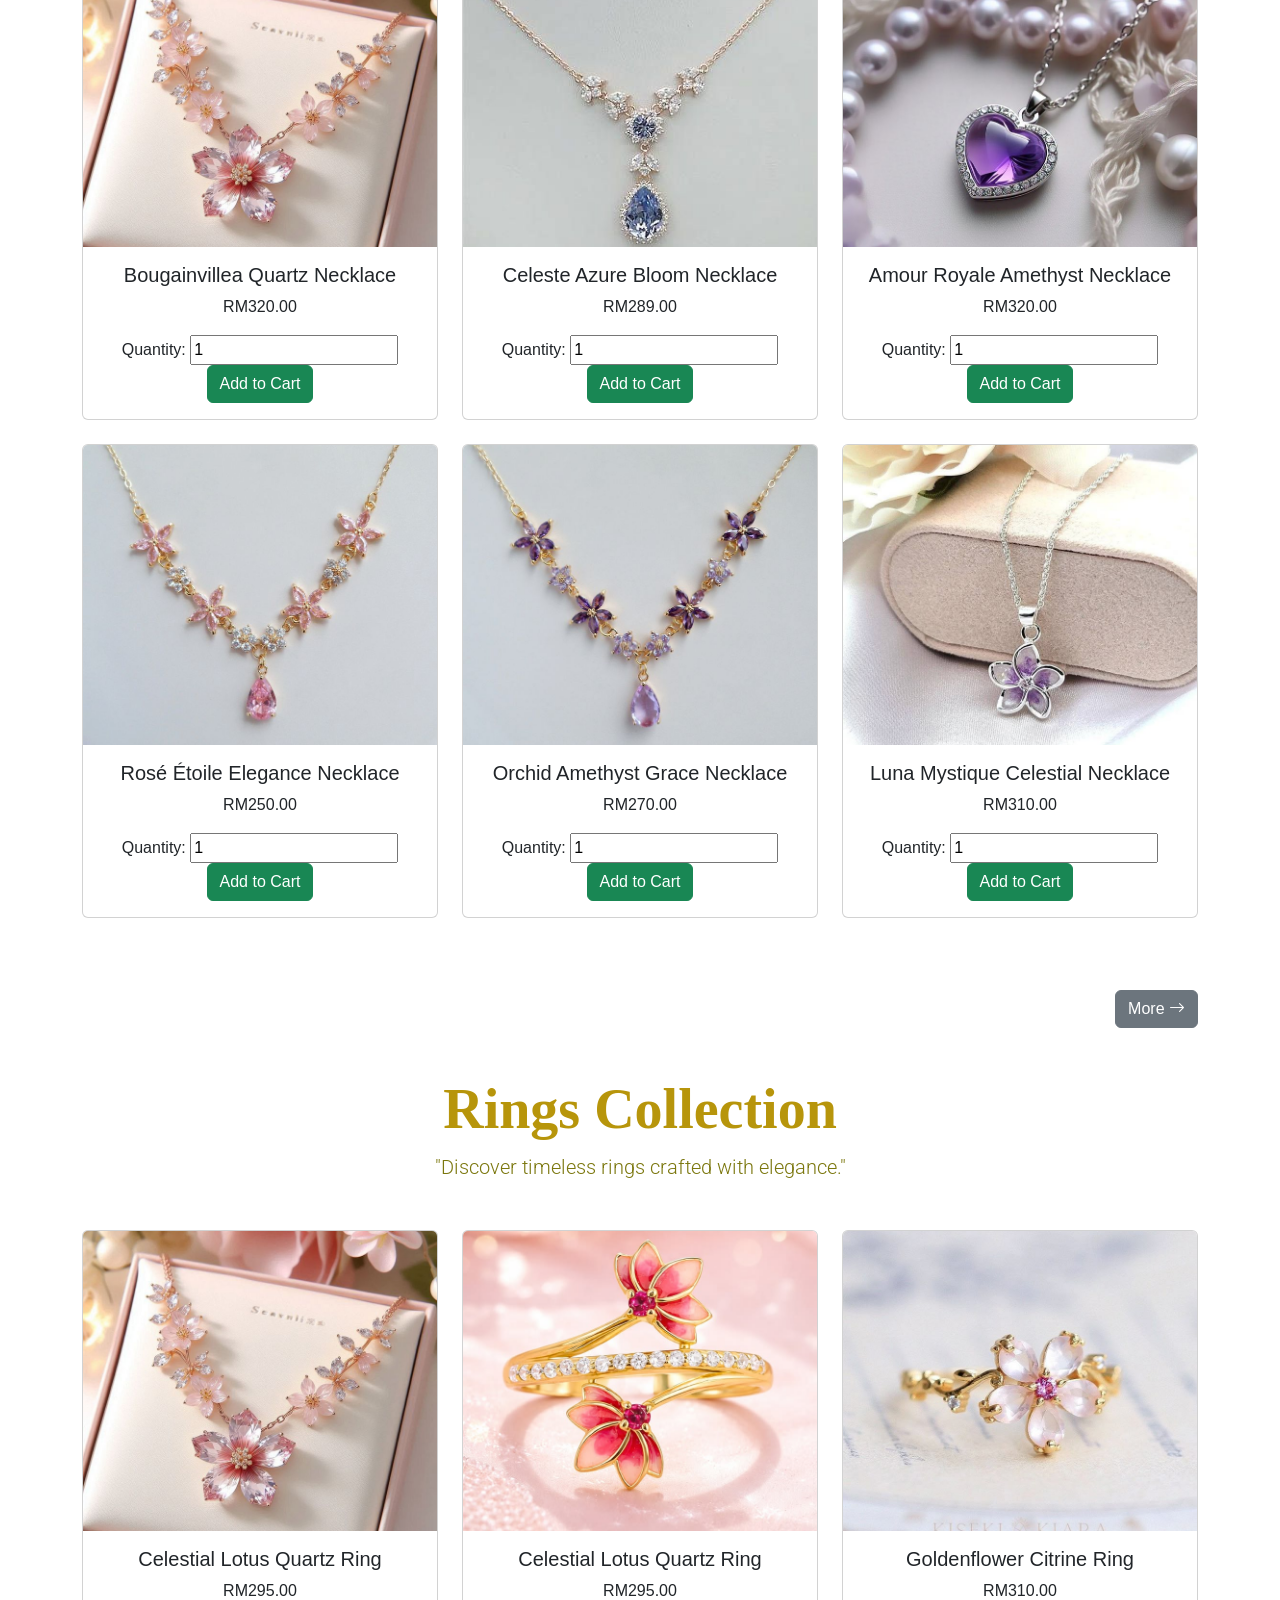
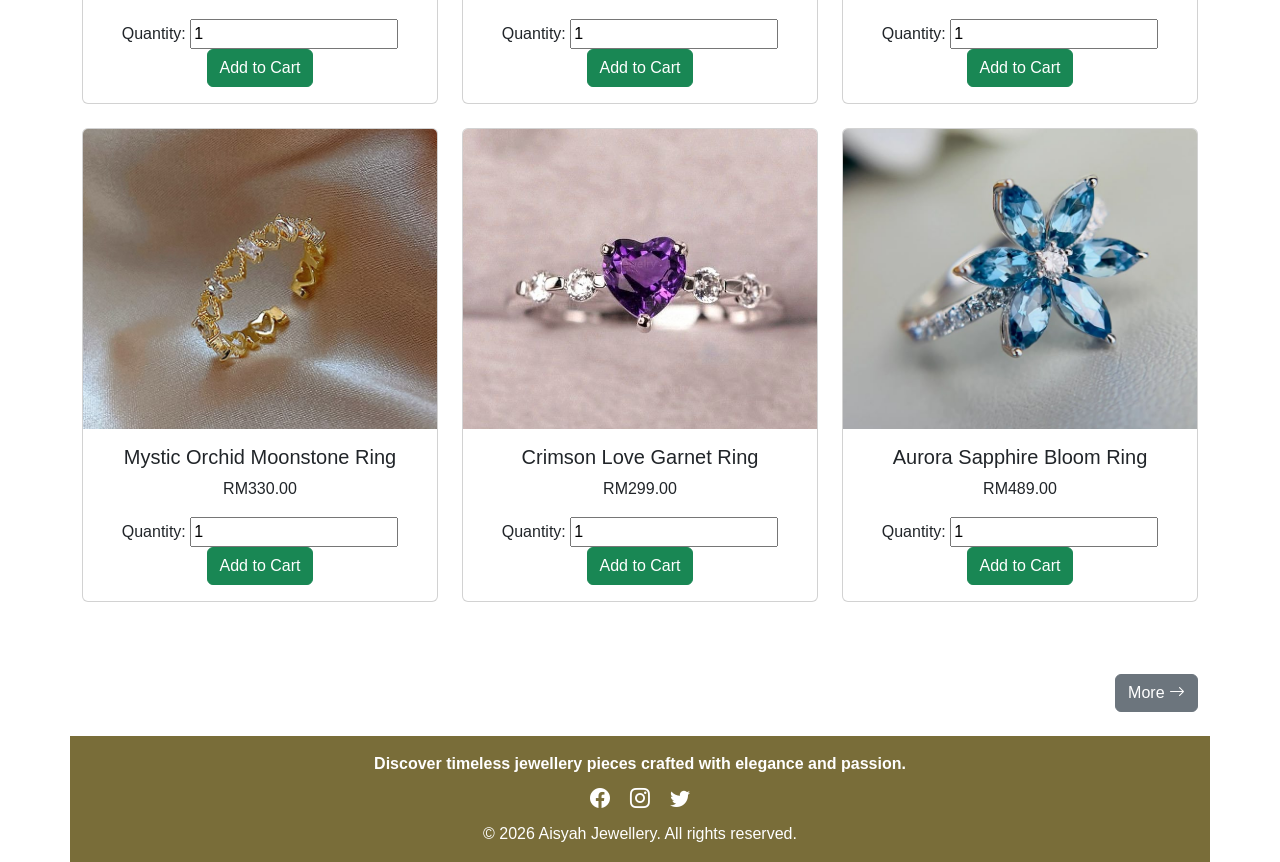
<file: Product.html>
<!DOCTYPE html>
<html lang="en">
<head>
  <meta charset="UTF-8">
  <meta name="viewport" content="width=device-width, initial-scale=1.0">
  <title>Aisyah Jewellery</title>
  <!-- Bootstrap CSS -->
  <link href="https://cdn.jsdelivr.net/npm/bootstrap@5.3.8/dist/css/bootstrap.min.css" rel="stylesheet">
  <!-- Bootstrap Icons -->
  <link rel="stylesheet" href="https://cdn.jsdelivr.net/npm/bootstrap-icons@1.13.1/font/bootstrap-icons.min.css">
  <!-- Google Fonts -->
  <link href="https://fonts.googleapis.com/css2?family=Roboto:wght@400;700&display=swap" rel="stylesheet">
  <!-- Custom CSS -->
  <link rel="stylesheet" href="style.css">
</head>
<body>

<!-- Navbar -->
    <nav class="navbar navbar-expand-lg">
  <div class="container">
    <a class="navbar-brand active fs-5" href="#">𝓐𝓘𝓢𝓨𝓐𝓗 𝓙𝓔𝓦𝓔𝓛𝓛𝓔𝓡𝓨</a>
    <button class="navbar-toggler" type="button" data-bs-toggle="collapse" data-bs-target="#navbarSupportedContent">
      <span class="navbar-toggler-icon"></span>
    </button>

    <div class="collapse navbar-collapse" id="navbarSupportedContent">
      <!-- Menu kiri -->
      <ul class="navbar-nav me-auto mb-2 mb-lg-0">
        <li class="nav-item">
          <a class="nav-link active fs-5" href="dashboard.html">DASHBOARD</a>
        </li>

        <li class="nav-item dropdown">
          <a class="nav-link active fs-5 dropdown-toggle" href="Product.html" role="button" data-bs-toggle="dropdown">
            PRODUCTS
          </a>
          <ul class="dropdown-menu">
            <li><a class="dropdown-item" href="bracelets.html">BRACELETS</a></li>
            <li><hr class="dropdown-divider"></li>
            <li><a class="dropdown-item" href="necklaces.html">NECKLACES</a></li>
            <li><hr class="dropdown-divider"></li>
            <li><a class="dropdown-item" href="rings.html">RINGS</a></li>
          </ul>
        </li>

        <li class="nav-item">
          <a class="nav-link active fs-5" href="about.html">ABOUT US</a>
        </li>

        <li class="nav-item">
          <a class="nav-link active fs-5" href="order-list.html">ORDER</a>
        </li>
      </ul>

      <!-- Menu kanan -->
      <div class="d-flex align-items-center">
        <!-- Dark Mode Toggle -->
        <button class="dark-mode-toggle btn btn-sm btn-outline-secondary me-2" id="darkModeToggle" title="Toggle dark Mode">
          <i class="bi bi-moon-stars-fill" id="darkModeIcon"></i>
        </button>

        <!-- Cart Icon -->
        <a class="nav-link fs-5 cart-icon" href="cart.html">
          <i class="bi bi-cart-fill"></i>
        </a>
      </div>
    </div>
  </div>
</nav>

<!-- Header Bracelets -->
<div class="container text-center my-5">
  <h1 class="display-4 fw-bold header-title">
    Bracelets Collection
  </h1>
  <p class="lead header-subtitle">
    “Wrap your wrist in refined brilliance.”
  </p>
</div>
<!-- 6 Card Atas (3 + 3) -->
<div class="container my-5">
  <div class="row">
    <!-- Card 1 -->
  <div class="col-md-4 mb-4">
      <div class="card product-card">
        <img src="produk3.png" class="card-img-top" style="height:300px; object-fit:cover;" alt="Bracelet2">
        <div class="card-body text-center">
          <h5 class="card-title">Pink Daisy Blossom Jade Bracelet</h5>
          <p class="card-text">RM420.00</p>
          <!-- Add to Cart form -->
          <form action="cart.html" method="POST">
            <input type="hidden" name="action" value="add">
            <input type="hidden" name="product_name" value="Pink Daisy Blossom Jade Bracelet">
            <input type="hidden" name="product_price" value="420.00">
            <input type="hidden" name="product_image" value="produk3.png">
            <label>Quantity:</label>
                <input type="number" id="qty-bracelet1" value="1" min="1">
                <button class="btn btn-success add-to-cart"
                 data-name="Pink Daisy Blossom Jade Bracelet"
                data-price="420.00"
                data-qty-id="qty-bracelet1">Add to Cart</button>
          </form>
        </div>
      </div>
    </div>

    <!-- Card 2 -->
    <div class="col-md-4 mb-4">
      <div class="card product-card">
        <img src="bracelets1.png" class="card-img-top" style="height:300px; object-fit:cover;" alt="Bracelet2">
        <div class="card-body text-center">
          <h5 class="card-title">Jade Blossom</h5>
          <p class="card-text">RM280.00</p>
          <!-- Add to Cart form -->
          <form action="cart.html" method="POST">
            <input type="hidden" name="action" value="add">
            <input type="hidden" name="product_name" value="Jade Blossom">
            <input type="hidden" name="product_price" value="280.00">
            <input type="hidden" name="product_image" value="bracelets1.png">
            <label>Quantity:</label>
                <input type="number" id="qty-bracelet2" value="1" min="1">
                <button class="btn btn-success add-to-cart"
                 data-name="Jade Blossom"
                data-price="280.00"
                data-qty-id="qty-bracelet2">Add to Cart</button>
          </form>
        </div>
      </div>
    </div>
    <!-- Card 3 -->
    <div class="col-md-4 mb-4">
      <div class="card product-card">
        <img src="bracelets2.png" class="card-img-top" style="height:300px; object-fit:cover;" alt="Bracelet3">
        <div class="card-body text-center">
          <h5 class="card-title">Crystal Daisy</h5>
          <p class="card-text">RM350.00</p>
          <!-- Add to Cart form -->
            <form action="cart.html" method="POST">
              <input type="hidden" name="action" value="add">
              <input type="hidden" name="product_name" value="Crystal Daisy">
              <input type="hidden" name="product_price" value="350.00">
              <input type="hidden" name="product_image" value="bracelets2.png">
              <label>Quantity:</label>
                <input type="number" id="qty-bracelet3" value="1" min="1">
                <button class="btn btn-success add-to-cart"
                 data-name="Crystal Daisy"
                data-price="350.00"
                data-qty-id="qty-bracelet3">Add to Cart</button>
            </form>
          </div>
      </div>
    </div>
  </div>

  <div class="row">
    <!-- Card 4 -->
    <div class="col-md-4 mb-4">
      <div class="card product-card">
        <img src="bracelets3.png" class="card-img-top" style="height:300px; object-fit:cover;" alt="Bracelet4">
        <div class="card-body text-center">
          <h5 class="card-title">Rose Quartz</h5>
          <p class="card-text">RM300.00</p>
          <!-- Add to Cart form -->
            <form action="cart.html" method="POST">
              <input type="hidden" name="action" value="add">
              <input type="hidden" name="product_name" value="Rose Quartz">
              <input type="hidden" name="product_price" value="300.00">
              <input type="hidden" name="product_image" value="bracelets3.png">
              <label>Quantity:</label>
                <input type="number" id="qty-bracelet4" value="1" min="1">
                <button class="btn btn-success add-to-cart"
                 data-name="Rose Quartz"
                data-price="300.00"
                data-qty-id="qty-bracelet4">Add to Cart</button>
            </form>
        </div>
      </div>
    </div>
    <!-- Card 5 -->
    <div class="col-md-4 mb-4">
      <div class="card product-card">
        <img src="bracelets4.png" class="card-img-top" style="height:300px; object-fit:cover;" alt="Bracelet5">
        <div class="card-body text-center">
          <h5 class="card-title">Amethyst Bloom</h5>
          <p class="card-text">RM270.00</p>
          <!-- Add to Cart form -->
            <form action="cart.html" method="POST">
              <input type="hidden" name="action" value="add">
              <input type="hidden" name="product_name" value="Amethyst Bloom">
              <input type="hidden" name="product_price" value="270.00">
              <input type="hidden" name="product_image" value="bracelets4.png">
              <label>Quantity:</label>
                <input type="number" id="qty-bracelet5" value="1" min="1">
                <button class="btn btn-success add-to-cart"
                 data-name="Amethyst Bloom"
                data-price="270.00"
                data-qty-id="qty-bracelet5">Add to Cart</button>
            </form>
        </div>
      </div>
    </div>
    <!-- Card 6 -->
    <div class="col-md-4 mb-4">
      <div class="card product-card">
        <img src="bracelets5(1).png" class="card-img-top" style="height:300px; object-fit:cover;" alt="Bracelet6">
        <div class="card-body text-center">
          <h5 class="card-title">Pearl Elegance</h5>
          <p class="card-text">RM400.00</p>
          <!-- Add to Cart form -->
            <form action="cart.html" method="POST">
              <input type="hidden" name="action" value="add">
              <input type="hidden" name="product_name" value="Pearl Elegance">
              <input type="hidden" name="product_price" value="400.00">
              <input type="hidden" name="product_image" value="bracelets5(1).png">
              <label>Quantity:</label>
                <input type="number" id="qty-bracelet6" value="1" min="1">
                <button class="btn btn-success add-to-cart"
                 data-name="Pearl Elegance"
                data-price="400.00"
                data-qty-id="qty-bracelet6">Add to Cart</button>
            </form>
        </div>
      </div>
    </div>
  </div>
</div>

<!-- Selepas senarai kad bracelet -->
 <div class="container my-4">
  <div class="d-flex justify-content-end">
    <a href="bracelets.html" class="btn btn-secondary">
      More <i class="bi bi-arrow-right"></i>
    </a>
  </div>
</div>

<!-- Header Necklaces -->
<div class="container text-center my-5">
  <h1 class="display-4 fw-bold header-title">
    Necklaces Collection
  </h1>
  <p class="lead header-subtitle">
    “Luxury necklaces that whisper timeless beauty.”
  </p>
</div>
<!-- 6 Card Atas (3 + 3) -->
<div class="container my-5">
  <div class="row">
    <!-- Card 1 -->
    <div class="col-md-4 mb-4">
      <div class="card product-card">
        <img src="produk1.png" class="card-img-top" style="height:300px; object-fit:cover;  " alt="Bracelet10">
        <div class="card-body text-center">
          <h5 class="card-title">Bougainvillea Quartz Necklace</h5>
          <p class="card-text">RM320.00</p>
          <!-- Add to Cart form -->
            <form action="cart.html" method="POST">
              <input type="hidden" name="action" value="add">
              <input type="hidden" name="product_name" value="Bougainvillea Quartz Necklace">
              <input type="hidden" name="product_price" value="320.00">
              <input type="hidden" name="product_image" value="produk1.png">
               <label>Quantity:</label>
                <input type="number" id="qty-necklace11" value="1" min="1">
                <button class="btn btn-success add-to-cart"
                 data-name="Celestial Frost Radiance Necklace"
                data-price="500.00"
                data-qty-id="qty-necklace11">Add to Cart</button>
        </div>
      </div>
    </div>
    <!-- Card 2 -->
    <div class="col-md-4 mb-4">
      <div class="card product-card">
        <img src="necklaces1.png" class="card-img-top" style="height:300px; object-fit:cover;" alt="Necklaces2">
        <div class="card-body text-center">
          <h5 class="card-title">Celeste Azure Bloom Necklace </h5>
          <p class="card-text">RM289.00</p>
          <!-- Add to Cart form -->
            <form action="cart.html" method="POST">
              <input type="hidden" name="action" value="add">
              <input type="hidden" name="product_name" value="Celeste Azure Bloom Necklace">
              <input type="hidden" name="product_price" value="289.00">
              <input type="hidden" name="product_image" value="necklaces1.png">
              <label>Quantity:</label>
                <input type="number" id="qty-necklace2" value="1" min="1">
                <button class="btn btn-success add-to-cart"
                 data-name="Celeste Azure Bloom Necklace"
                data-price="289.00"
                data-qty-id="qty-necklace2">Add to Cart</button>
            </form>
        </div>
      </div>
    </div>
    <!-- Card 3 -->
    <div class="col-md-4 mb-4">
      <div class="card product-card">
        <img src="necklaces2.png" class="card-img-top" style="height:300px; object-fit:cover;" alt="Necklaces3">
        <div class="card-body text-center">
          <h5 class="card-title">Amour Royale Amethyst Necklace </h5>
          <p class="card-text">RM320.00</p>
          <!-- Add to Cart form -->
            <form action="cart.html" method="POST">
              <input type="hidden" name="action" value="add">
              <input type="hidden" name="product_name" value="Amour Royale Amethyst Necklace">
              <input type="hidden" name="product_price" value="320.00">
              <input type="hidden" name="product_image" value="necklaces2.png">
               <label>Quantity:</label>
                <input type="number" id="qty-necklace3" value="1" min="1">
                <button class="btn btn-success add-to-cart"
                 data-name="Amour Royale Amethyst Necklace"
                data-price="320.00"
                data-qty-id="qty-necklace3">Add to Cart</button>
            </form>
          </div>
      </div>
    </div>
  </div>

   <div class="row">
    <!-- Card 4 -->
    <div class="col-md-4 mb-4">
      <div class="card product-card">
        <img src="necklaces3.png" class="card-img-top" style="height:300px; object-fit:cover;" alt="Necklaces4">
        <div class="card-body text-center">
          <h5 class="card-title">Rosé Étoile Elegance Necklace</h5>
          <p class="card-text">RM250.00</p>
          <!-- Add to Cart form -->
            <form action="cart.html" method="POST">
              <input type="hidden" name="action" value="add">
              <input type="hidden" name="product_name" value="Rosé Étoile Elegance Necklace">
              <input type="hidden" name="product_price" value="250.00">
              <input type="hidden" name="product_image" value="necklaces3.png">
              <label>Quantity:</label>
                <input type="number" id="qty-necklace4" value="1" min="1">
                <button class="btn btn-success add-to-cart"
                 data-name="Rosé Étoile Elegance Necklace"
                data-price="250.00"
                data-qty-id="qty-necklace4">Add to Cart</button>
            </form>
        </div>
      </div>
    </div>
    <!-- Card 5 -->
    <div class="col-md-4 mb-4">
      <div class="card product-card">
        <img src="necklaces4.png" class="card-img-top" style="height:300px; object-fit:cover;" alt="Necklaces4">
        <div class="card-body text-center">
          <h5 class="card-title">Orchid Amethyst Grace Necklace</h5>
          <p class="card-text">RM270.00</p>
          <!-- Add to Cart form -->
            <form action="cart.html" method="POST">
              <input type="hidden" name="action" value="add">
              <input type="hidden" name="product_name" value="Orchid Amethyst Grace Necklace">
              <input type="hidden" name="product_price" value="270.00">
              <input type="hidden" name="product_image" value="necklaces4.png">
               <label>Quantity:</label>
                <input type="number" id="qty-necklace5" value="1" min="1">
                <button class="btn btn-success add-to-cart"
                 data-name="Orchid Amethyst Grace Necklace"
                data-price="270.00"
                data-qty-id="qty-necklace5">Add to Cart</button>
            </form>
        </div>
      </div>
    </div>
    <!-- Card 6 -->
    <div class="col-md-4 mb-4">
      <div class="card product-card">
        <img src="necklaces5.png" class="card-img-top" style="height:300px; object-fit:cover;" alt="Necklaces5">
        <div class="card-body text-center">
          <h5 class="card-title">Luna Mystique Celestial Necklace</h5>
          <p class="card-text">RM310.00</p>
          <!-- Add to Cart form -->
            <form action="cart.html" method="POST">
              <input type="hidden" name="action" value="add">
              <input type="hidden" name="product_name" value="Luna Mystique Celestial Necklace">
              <input type="hidden" name="product_price" value="310.00">
              <input type="hidden" name="product_image" value="necklaces5.png">
              <label>Quantity:</label>
                <input type="number" id="qty-necklace6" value="1" min="1">
                <button class="btn btn-success add-to-cart"
                 data-name="Luna Mystique Celestial Necklace"
                data-price="310.00"
                data-qty-id="qty-necklace6">Add to Cart</button>
            </form>
        </div>
      </div>
    </div>
  </div>
</div>

<!-- Selepas senarai kad necklace -->
<div class="container my-4">
  <div class="d-flex justify-content-end">
    <a href="necklaces.html" class="btn btn-secondary">
      More <i class="bi bi-arrow-right"></i>
    </a>
  </div>
</div>

<!-- Header Rings -->
<div class="container text-center my-5">
  <h1 class="display-4 fw-bold header-title">
    Rings Collection
  </h1>
  <p class="lead header-subtitle">
    "Discover timeless rings crafted with elegance."
  </p>
</div>

<!-- 6 Card Atas (3 + 3) -->
<div class="container my-5">
  <div class="row">
    <!-- Card 1 -->
    <div class="col-md-4 mb-4">
      <div class="card product-card">
        <img src="produk1.png" class="card-img-top" style="height:300px; object-fit:cover;" alt="Rings1">
        <div class="card-body text-center">
          <h5 class="card-title">Celestial Lotus Quartz Ring</h5>
          <p class="card-text">RM295.00</p>
          <!-- Add to Cart form -->
            <form action="cart.html" method="POST">
              <input type="hidden" name="action" value="add">
              <input type="hidden" name="product_name" value="Celestial Lotus Quartz Ring">
              <input type="hidden" name="product_price" value="295.00">
              <input type="hidden" name="product_image" value="rings1.png">
              <label>Quantity:</label>
                <input type="number" id="qty-ring1" value="1" min="1">
                <button class="btn btn-success add-to-cart"
                 data-name="Celestial Lotus Quartz Ring"
                data-price="295.00"
                data-qty-id="qty-ring1">Add to Cart</button>
            </form>
        </div>
      </div>
    </div>
    <!-- Card 2 -->
    <div class="col-md-4 mb-4">
      <div class="card product-card">
        <img src="rings1.png" class="card-img-top" style="height:300px; object-fit:cover;" alt="Rings1">
        <div class="card-body text-center">
          <h5 class="card-title">Celestial Lotus Quartz Ring</h5>
          <p class="card-text">RM295.00</p>
          <!-- Add to Cart form -->
            <form action="cart.html" method="POST">
              <input type="hidden" name="action" value="add">
              <input type="hidden" name="product_name" value="Celestial Lotus Quartz Ring">
              <input type="hidden" name="product_price" value="295.00">
              <input type="hidden" name="product_image" value="rings1.png">
              <label>Quantity:</label>
                <input type="number" id="qty-ring2" value="1" min="1">
                <button class="btn btn-success add-to-cart"
                 data-name="Celestial Lotus Quartz Ring"
                data-price="295.00"
                data-qty-id="qty-ring2">Add to Cart</button>
            </form>
        </div>
      </div>
    </div>
    <!-- Card 3 -->
    <div class="col-md-4 mb-4">
      <div class="card product-card">
        <img src="rings2(1).png" class="card-img-top" style="height:300px; object-fit:cover;" alt="Rings2">
        <div class="card-body text-center">
          <h5 class="card-title">Goldenflower Citrine Ring</h5>
          <p class="card-text">RM310.00</p>
            <!-- Add to Cart form -->
            <form action="cart.html" method="POST">
              <input type="hidden" name="action" value="add">
              <input type="hidden" name="product_name" value="Goldenflower Citrine Ring">
              <input type="hidden" name="product_price" value="310.00">
              <input type="hidden" name="product_image" value="rings2(1).png">
              <label>Quantity:</label>
                <input type="number" id="qty-ring3" value="1" min="1">
                <button class="btn btn-success add-to-cart"
                 data-name="Goldenflower Citrine Ring"
                data-price="310.00"
                data-qty-id="qty-ring3">Add to Cart</button>
            </form>
          </div>
      </div>
    </div>
  </div>

  <div class="row">
    <!-- Card 4 -->
    <div class="col-md-4 mb-4">
      <div class="card product-card">
        <img src="rings3(1).png" class="card-img-top" style="height:300px; object-fit:cover;" alt="Rings3">
        <div class="card-body text-center">
          <h5 class="card-title">Mystic Orchid Moonstone Ring</h5>
          <p class="card-text">RM330.00</p>
            <!-- Add to Cart form -->
            <form action="cart.html" method="POST">
              <input type="hidden" name="action" value="add">
              <input type="hidden" name="product_name" value="Mystic Orchid Moonstone Ring">
              <input type="hidden" name="product_price" value="330.00">
              <label>Quantity:</label>
                <input type="number" id="qty-ring4" value="1" min="1">
                <button class="btn btn-success add-to-cart"
                 data-name="Mystic Orchid Moonstone Ring"
                data-price="330.00"
                data-qty-id="qty-ring4">Add to Cart</button>
            </form>
        </div>
      </div>
    </div>
    <!-- Card 5 -->
    <div class="col-md-4 mb-4">
      <div class="card product-card">
        <img src="rings4.png" class="card-img-top" style="height:300px; object-fit:cover;" alt="Rings4">
        <div class="card-body text-center">
          <h5 class="card-title">Crimson Love Garnet Ring</h5>
          <p class="card-text">RM299.00</p>
            <!-- Add to Cart form -->
            <form action="cart.html" method="POST">
              <input type="hidden" name="action" value="add">
              <input type="hidden" name="product_name" value="Crimson Love Garnet Ring">
              <input type="hidden" name="product_price" value="299.00">
              <label>Quantity:</label>
                <input type="number" name="quantity" value="1" min="1">
                <button type="submit" class="btn btn-success">Add to Cart</button>
            </form>
            </form>
        </div>
      </div>
    </div>
    <!-- Card 6 -->
    <div class="col-md-4 mb-4">
      <div class="card product-card">
        <img src="rings5.png" class="card-img-top" style="height:300px; object-fit:cover;" alt="Rings5">
        <div class="card-body text-center">
          <h5 class="card-title">Aurora Sapphire Bloom Ring</h5>
          <p class="card-text">RM489.00</p>
            <!-- Add to Cart form -->
            <form action="cart.html" method="POST">
              <input type="hidden" name="action" value="add">
              <input type="hidden" name="product_name" value="Aurora Sapphire Bloom Ring">
              <input type="hidden" name="product_price" value="489.00">
              <label>Quantity:</label>
                <input type="number" name="quantity" value="1" min="1">
                <button type="submit" class="btn btn-success">Add to Cart</button>
            </form>
        </div>
      </div>
    </div>
  </div>
</div>
<!-- Selepas senarai kad ring -->
<div class="container my-4">
  <div class="d-flex justify-content-end">
    <a href="rings.html" class="btn btn-secondary">
      More <i class="bi bi-arrow-right"></i>
    </a>
  </div>
</div>

<!-- Footer -->
<footer>
    <div class="container text-center py-3" style="background-color:#796d39; color:white; padding:20px; text-align:center;">
      <p class="mb-2 fw-bold">Discover timeless jewellery pieces crafted with elegance and passion.</p>
      <div class="social-icons mb-2">
        <a href="#"><i class="bi bi-facebook text-white mx-2 fs-5"></i></a>
        <a href="#"><i class="bi bi-instagram text-white mx-2 fs-5"></i></a>
        <a href="#"><i class="bi bi-twitter text-white mx-2 fs-5"></i></a>
      </div>
      <p class="mb-0">&copy; 2026 Aisyah Jewellery. All rights reserved.</p>
    </div>
</footer>

<!-- Bootstrap JS -->
<script src="https://cdn.jsdelivr.net/npm/bootstrap@5.3.8/dist/js/bootstrap.bundle.min.js"></script>

<!-- Darkmode Toggle Switch JS -->
     <script>
        // get reference
        const darkModeToggle = document.getElementById('darkModeToggle');
        const darkModeIcon = document.getElementById('darkModeIcon');
        const htmlElement = document.documentElement;

        // check save theme
        const currentTheme = localStorage.getItem('theme') || 'light';
        htmlElement.setAttribute('data-bs-theme',currentTheme);
        updateIcon(currentTheme);

        //Toggle darkmode
        darkModeToggle.addEventListener('click', () => {
            const currentTheme = htmlElement.getAttribute('data-bs-theme');
            const newTheme = currentTheme === 'light' ? 'dark' : 'light';
            htmlElement.setAttribute('data-bs-theme', newTheme);
            localStorage.setItem('theme', newTheme);
            updateIcon(newTheme);
        });

        function updateIcon(theme) {
            if (theme === 'light') {
                darkModeIcon.classList.remove('bi-sun');
                darkModeIcon.classList.add('bi-moon-stars-fill');
            } else {
                darkModeIcon.classList.remove('bi-moon-stars-fill');
                darkModeIcon.classList.add('bi-sun');
            }
        }
    </script>

    <script>
  document.querySelectorAll('.add-to-cart').forEach(button => {
    button.addEventListener('click', () => {
      const name = button.dataset.name;
      const price = parseFloat(button.dataset.price);

      let cart = JSON.parse(localStorage.getItem('cart')) || [];
      let found = cart.find(item => item.name === name);

      if (found) {
        found.quantity += 1;
      } else {
        cart.push({ name, price, quantity: 1 });
      }

      localStorage.setItem('cart', JSON.stringify(cart));
      alert(name + " added to cart!");
    });
  });
</script>

</body>
</html>
</file>
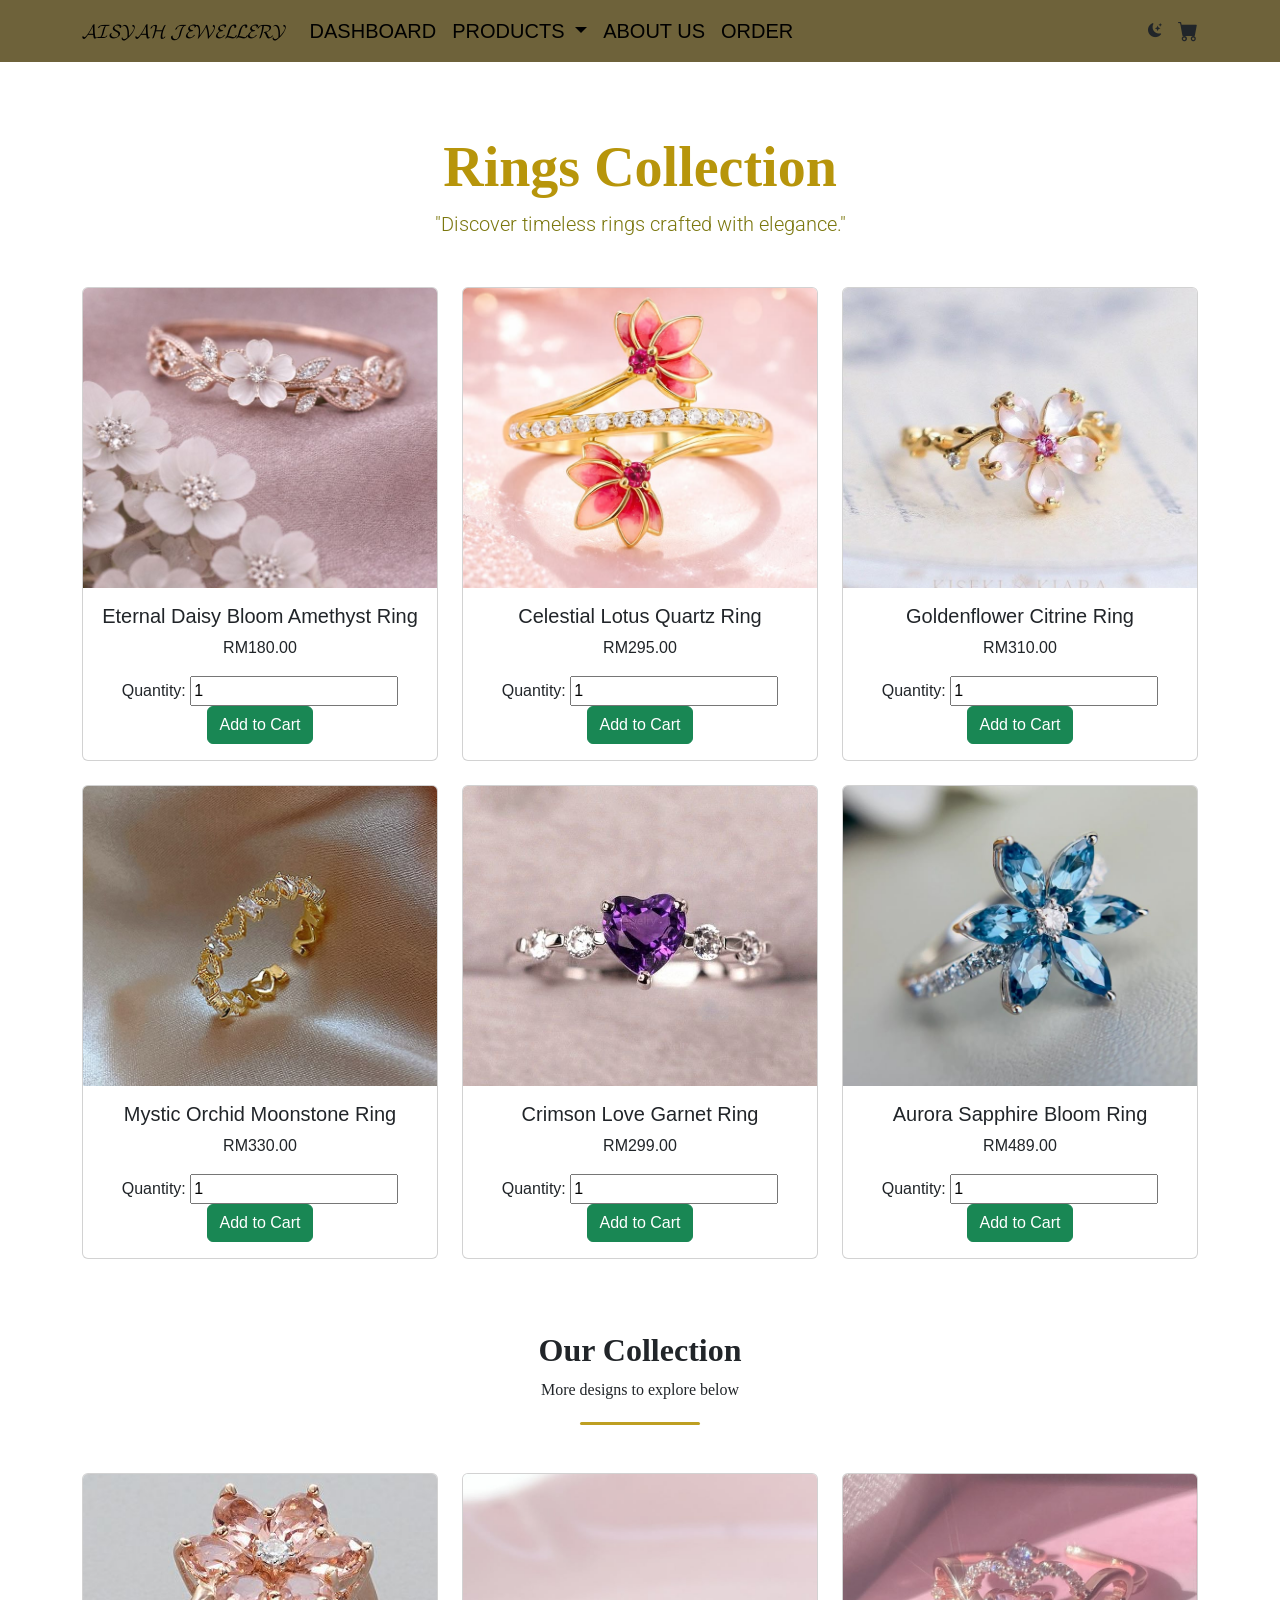
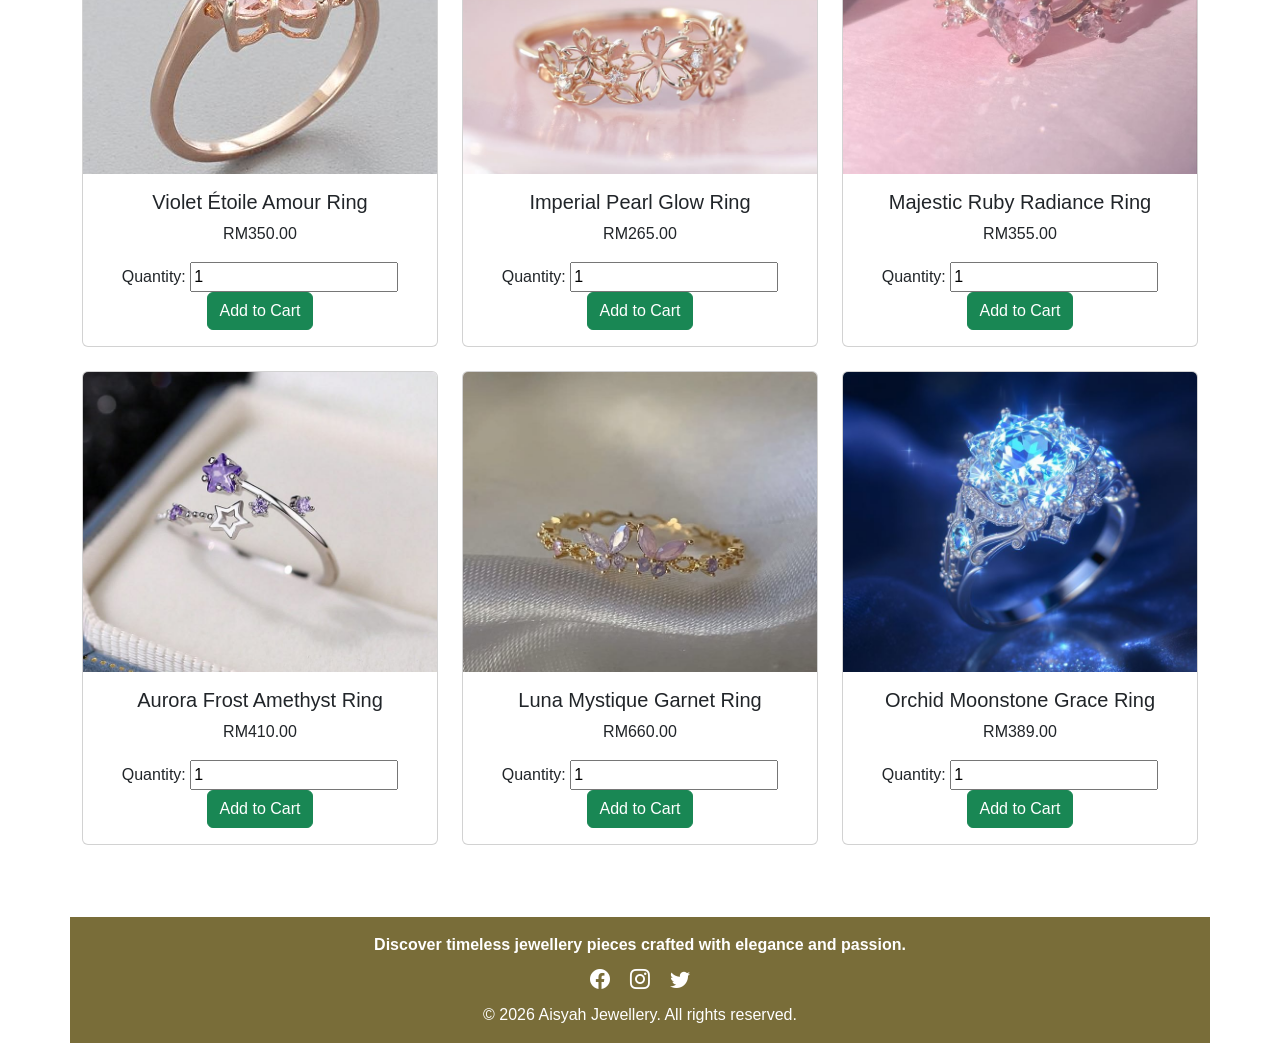
<file: rings.html>
<!DOCTYPE html>
<html lang="en">
<head>
    <meta charset="UTF-8">
    <meta name="viewport" content="width=device-width, initial-scale=1.0">
    <title>FIS Project Repository</title>
    <!-- Bootstrap CSS CDN -->
    <link href="https://cdn.jsdelivr.net/npm/bootstrap@5.3.8/dist/css/bootstrap.min.css" rel="stylesheet" integrity="sha384-sRIl4kxILFvY47J16cr9ZwB07vP4J8+LH7qKQnuqkuIAvNWLzeN8tE5YBujZqJLB" crossorigin="anonymous">
    <!-- Bootstrap Icon CDN -->
    <link rel="stylesheet" href="https://cdn.jsdelivr.net/npm/bootstrap-icons@1.13.1/font/bootstrap-icons.min.css">
    <!-- Google Font API -->
    <link rel="preconnect" href="https://fonts.googleapis.com">
    <link rel="preconnect" href="https://fonts.gstatic.com" crossorigin>
    <link href="https://fonts.googleapis.com/css2?family=Roboto:ital,wght@0,100..900;1,100..900&display=swap" rel="stylesheet">
    <!-- Custom CSS -->
    <link rel="stylesheet" href="style.css">
    
</head>
<body>
   <!-- Navbar -->
    <nav class="navbar navbar-expand-lg">
  <div class="container">
    <a class="navbar-brand active fs-5" href="#">𝓐𝓘𝓢𝓨𝓐𝓗 𝓙𝓔𝓦𝓔𝓛𝓛𝓔𝓡𝓨</a>
    <button class="navbar-toggler" type="button" data-bs-toggle="collapse" data-bs-target="#navbarSupportedContent">
      <span class="navbar-toggler-icon"></span>
    </button>

    <div class="collapse navbar-collapse" id="navbarSupportedContent">
      <!-- Menu kiri -->
      <ul class="navbar-nav me-auto mb-2 mb-lg-0">
        <li class="nav-item">
          <a class="nav-link active fs-5" href="dashboard.html">DASHBOARD</a>
        </li>

        <li class="nav-item dropdown">
          <a class="nav-link active fs-5 dropdown-toggle" href="Product.html" role="button" data-bs-toggle="dropdown">
            PRODUCTS
          </a>
          <ul class="dropdown-menu">
            <li><a class="dropdown-item" href="bracelets.html">Bracelets</a></li>
            <li><hr class="dropdown-divider"></li>
            <li><a class="dropdown-item" href="necklaces.html">Necklaces</a></li>
            </ul>
        </li>

        <li class="nav-item">
          <a class="nav-link active fs-5" href="about.html">ABOUT US</a>
        </li>

        <li class="nav-item">
          <a class="nav-link active fs-5" href="order-list.html">ORDER</a>
        </li>
      </ul>

      <!-- Menu kanan -->
      <div class="d-flex align-items-center">
        <!-- Dark Mode Toggle -->
        <button class="dark-mode-toggle btn btn-sm btn-outline-secondary me-2" id="darkModeToggle" title="Toggle dark Mode">
          <i class="bi bi-moon-stars-fill" id="darkModeIcon"></i>
        </button>

        <!-- Cart Icon -->
        <a class="nav-link fs-5 cart-icon" href="cart.html">
          <i class="bi bi-cart-fill"></i>
        </a>
      </div>
    </div>
  </div>
</nav>

<br>

<!-- Header Rings -->
<div class="container text-center my-5">
  <h1 class="display-4 fw-bold header-title">
    Rings Collection
  </h1>
  <p class="lead header-subtitle">
    "Discover timeless rings crafted with elegance."
  </p>
</div>

<!-- 6 Card Atas (3 + 3) -->
<div class="container my-5">
  <div class="row">
    <!-- Card 1 -->
    <div class="col-md-4 mb-4">
      <div class="card product-card">
        <img src="produk2.png" class="card-img-top" style="height:300px; object-fit:cover;  " alt="Bracelet10">
        <div class="card-body text-center">
          <h5 class="card-title">Eternal Daisy Bloom Amethyst Ring</h5>
          <p class="card-text">RM180.00</p>
          <!-- Add to Cart form -->
            <form action="cart.html" method="POST">
              <input type="hidden" name="action" value="add">
              <input type="hidden" name="product_name" value="Eternal Daisy Bloom Amethyst Ring">
              <input type="hidden" name="product_price" value="180.00">
               <label>Quantity:</label>
                <input type="number" id="qty-necklace11" value="1" min="1">
                <button class="btn btn-success add-to-cart"
                 data-name="Celestial Frost Radiance Necklace"
                data-price="500.00"
                data-qty-id="qty-necklace11">Add to Cart</button>
            </form>
        </div>
      </div>
    </div>
    <!-- Card 2 -->
    <div class="col-md-4 mb-4">
      <div class="card product-card">
        <img src="rings1.png" class="card-img-top" style="height:300px; object-fit:cover;" alt="Rings1">
        <div class="card-body text-center">
          <h5 class="card-title">Celestial Lotus Quartz Ring</h5>
          <p class="card-text">RM295.00</p>
          <!-- Add to Cart form -->
            <form action="cart.html" method="POST">
              <input type="hidden" name="action" value="add">
              <input type="hidden" name="product_name" value="Celestial Lotus Quartz Ring">
              <input type="hidden" name="product_price" value="295.00">
              <label>Quantity:</label>
                <input type="number" id="qty-ring2" value="1" min="1">
                <button class="btn btn-success add-to-cart"
                 data-name="Celestial Lotus Quartz Ring"
                data-price="295.00"
                data-qty-id="qty-ring2">Add to Cart</button>
            </form>
        </div>
      </div>
    </div>
    <!-- Card 3 -->
    <div class="col-md-4 mb-4">
      <div class="card product-card">
        <img src="rings2(1).png" class="card-img-top" style="height:300px; object-fit:cover;" alt="Rings2">
        <div class="card-body text-center">
          <h5 class="card-title">Goldenflower Citrine Ring</h5>
          <p class="card-text">RM310.00</p>
            <!-- Add to Cart form -->
            <form action="cart.html" method="POST">
              <input type="hidden" name="action" value="add">
              <input type="hidden" name="product_name" value="Goldenflower Citrine Ring">
              <input type="hidden" name="product_price" value="310.00">
              <label>Quantity:</label>
                <input type="number" id="qty-ring3" value="1" min="1">
                <button class="btn btn-success add-to-cart"
                 data-name="Goldenflower Citrine Ring"
                data-price="310.00"
                data-qty-id="qty-ring3">Add to Cart</button>
            </form>
          </div>
      </div>
    </div>
  </div>

  <div class="row">
    <!-- Card 4 -->
    <div class="col-md-4 mb-4">
      <div class="card product-card">
        <img src="rings3(1).png" class="card-img-top" style="height:300px; object-fit:cover;" alt="Rings3">
        <div class="card-body text-center">
          <h5 class="card-title">Mystic Orchid Moonstone Ring</h5>
          <p class="card-text">RM330.00</p>
            <!-- Add to Cart form -->
            <form action="cart.html" method="POST">
              <input type="hidden" name="action" value="add">
              <input type="hidden" name="product_name" value="Mystic Orchid Moonstone Ring">
              <input type="hidden" name="product_price" value="330.00">
              <label>Quantity:</label>
                <input type="number" id="qty-ring4" value="1" min="1">
                <button class="btn btn-success add-to-cart"
                 data-name="Mystic Orchid Moonstone Ring"
                data-price="330.00"
                data-qty-id="qty-ring4">Add to Cart</button>
            </form>
        </div>
      </div>
    </div>
    <!-- Card 5 -->
    <div class="col-md-4 mb-4">
      <div class="card product-card">
        <img src="rings4.png" class="card-img-top" style="height:300px; object-fit:cover;" alt="Rings4">
        <div class="card-body text-center">
          <h5 class="card-title">Crimson Love Garnet Ring</h5>
          <p class="card-text">RM299.00</p>
            <!-- Add to Cart form -->
            <form action="cart.html" method="POST">
              <input type="hidden" name="action" value="add">
              <input type="hidden" name="product_name" value="Crimson Love Garnet Ring">
              <input type="hidden" name="product_price" value="299.00">
              <label>Quantity:</label>
                <input type="number" id="qty-ring5" value="1" min="1">
                <button class="btn btn-success add-to-cart"
                 data-name="Crimson Love Garnet Ring"
                data-price="299.00"
                data-qty-id="qty-ring5">Add to Cart</button>
            </form>
        </div>
      </div>
    </div>
    <!-- Card 6 -->
    <div class="col-md-4 mb-4">
      <div class="card product-card">
        <img src="rings5.png" class="card-img-top" style="height:300px; object-fit:cover;" alt="Rings5">
        <div class="card-body text-center">
          <h5 class="card-title">Aurora Sapphire Bloom Ring</h5>
          <p class="card-text">RM489.00</p>
            <!-- Add to Cart form -->
            <form action="cart.html" method="POST">
              <input type="hidden" name="action" value="add">
              <input type="hidden" name="product_name" value="Aurora Sapphire Bloom Ring">
              <input type="hidden" name="product_price" value="489.00">
              <label>Quantity:</label>
                <input type="number" id="qty-ring6" value="1" min="1">
                <button class="btn btn-success add-to-cart"
                 data-name="Aurora Sapphire Bloom Ring"
                data-price="489.00"
                data-qty-id="qty-ring6">Add to Cart</button>
            </form>
        </div>
      </div>
    </div>
  </div>
</div>

<!-- Ayat Tengah -->
<div class="container text-center my-5">
  <h2 class="middle-title fw-bold">Our Collection</h2>
  <p class="middle-subtitle">More designs to explore below</p>
  <div class="divider"></div>
</div>

<!-- 6 Card Bawah (3 + 3) -->
<div class="container my-5">
  <div class="row">
    <!-- Card 7 -->
    <div class="col-md-4 mb-4">
      <div class="card product-card">
        <img src="rings6.png" class="card-img-top" style="height:300px; object-fit:cover;" alt="Rings6">
        <div class="card-body text-center">
          <h5 class="card-title">Violet Étoile Amour Ring</h5>
          <p class="card-text">RM350.00</p>
            <!-- Add to Cart form -->
            <form action="cart.html" method="POST">
              <input type="hidden" name="action" value="add">
              <input type="hidden" name="product_name" value="Violet Étoile Amour Ring">
              <input type="hidden" name="product_price" value="350.00">
              <label>Quantity:</label>
                <input type="number" id="qty-ring7" value="1" min="1">
                <button class="btn btn-success add-to-cart"
                 data-name="Violet Étoile Amour Ring"
                data-price="350.00"
                data-qty-id="qty-ring7">Add to Cart</button>
            </form>
        </div>
      </div>
    </div>
    <!-- Card 8 -->
    <div class="col-md-4 mb-4">
      <div class="card product-card">
        <img src="rings7.png" class="card-img-top" style="height:300px; object-fit:cover;" alt="Rings7">
        <div class="card-body text-center">
          <h5 class="card-title">Imperial Pearl Glow Ring</h5>
          <p class="card-text">RM265.00</p>
            <!-- Add to Cart form -->
            <form action="cart.html" method="POST">
              <input type="hidden" name="action" value="add">
              <input type="hidden" name="product_name" value="Imperial Pearl Glow Ring">
              <input type="hidden" name="product_price" value="265.00">
              <label>Quantity:</label>
                <input type="number" id="qty-ring8" value="1" min="1">
                <button class="btn btn-success add-to-cart"
                 data-name="Imperial Pearl Glow Ring"
                data-price="265.00"
                data-qty-id="qty-ring8">Add to Cart</button>
            </form>
        </div>
      </div>
    </div>
    <!-- Card 9 -->
    <div class="col-md-4 mb-4">
      <div class="card product-card">
        <img src="rings8.png" class="card-img-top" style="height:300px; object-fit:cover;" alt="Rings8">
        <div class="card-body text-center">
          <h5 class="card-title">Majestic Ruby Radiance Ring</h5>
          <p class="card-text">RM355.00</p>
            <!-- Add to Cart form -->
            <form action="cart.html" method="POST">
              <input type="hidden" name="action" value="add">
              <input type="hidden" name="product_name" value="Majestic Ruby Radiance Ring">
              <input type="hidden" name="product_price" value="355.00">
              <label>Quantity:</label>
                <input type="number" id="qty-ring9" value="1" min="1">
                <button class="btn btn-success add-to-cart"
                 data-name="Majestic Ruby Radiance Ring"
                data-price="355.00"
                data-qty-id="qty-ring9">Add to Cart</button>
            </form>
        </div>
      </div>
    </div>
  </div>

  <div class="row">
    <!-- Card 10 -->
    <div class="col-md-4 mb-4">
      <div class="card product-card">
        <img src="rings9.png" class="card-img-top" style="height:300px; object-fit:cover;  " alt="Rings9">
        <div class="card-body text-center">
          <h5 class="card-title">Aurora Frost Amethyst Ring</h5>
          <p class="card-text">RM410.00</p>
            <!-- Add to Cart form -->
            <form action="cart.html" method="POST">
              <input type="hidden" name="action" value="add">
              <input type="hidden" name="product_name" value="Aurora Frost Amethyst Ring">
              <input type="hidden" name="product_price" value="410.00">
              <label>Quantity:</label>
                <input type="number" id="qty-ring10" value="1" min="1">
                <button class="btn btn-success add-to-cart"
                 data-name="Aurora Frost Amethyst Ring"
                data-price="410.00"
                data-qty-id="qty-ring10">Add to Cart</button>
            </form>
        </div>
      </div>
    </div>
    <!-- Card 11 -->
    <div class="col-md-4 mb-4">
      <div class="card product-card">
        <img src="rings10.png" class="card-img-top" style="height:300px; object-fit:cover;" alt="Rings10">
        <div class="card-body text-center">
          <h5 class="card-title">Luna Mystique Garnet Ring </h5>
          <p class="card-text">RM660.00</p>
            <!-- Add to Cart form -->
            <form action="cart.html" method="POST">
              <input type="hidden" name="action" value="add">
              <input type="hidden" name="product_name" value="Luna Mystique Garnet Ring">
              <input type="hidden" name="product_price" value="660.00">
              <label>Quantity:</label>
                <input type="number" id="qty-ring11" value="1" min="1">
                <button class="btn btn-success add-to-cart"
                 data-name="Luna Mystique Garnet Ring"
                data-price="660.00"
                data-qty-id="qty-ring11">Add to Cart</button>
            </form>
        </div>
      </div>
    </div>
    <!-- Card 12 -->
    <div class="col-md-4 mb-4">
      <div class="card product-card">
        <img src="rings11(1).png" class="card-img-top" style="height:300px; object-fit:cover;" alt="Rings11">
        <div class="card-body text-center">
          <h5 class="card-title">Orchid Moonstone Grace Ring </h5>
          <p class="card-text">RM389.00</p>
            <!-- Add to Cart form -->
            <form action="cart.html" method="POST">
              <input type="hidden" name="action" value="add">
              <input type="hidden" name="product_name" value="Orchid Moonstone Grace Ring">
              <input type="hidden" name="product_price" value="389.00">
              <label>Quantity:</label>
                <input type="number" id="qty-ring12" value="1" min="1">
                <button class="btn btn-success add-to-cart"
                 data-name="Orchid Moonstone Grace Ring"
                data-price="389.00"
                data-qty-id="qty-ring12">Add to Cart</button>
            </form>
        </div>
      </div>
    </div>
  </div>
</div>

<!-- Footer -->
<footer>
    <div class="container text-center py-3" style="background-color:#796d39; color:white; padding:20px; text-align:center;">
      <p class="mb-2 fw-bold">Discover timeless jewellery pieces crafted with elegance and passion.</p>
      <div class="social-icons mb-2">
        <a href="#"><i class="bi bi-facebook text-white mx-2 fs-5"></i></a>
        <a href="#"><i class="bi bi-instagram text-white mx-2 fs-5"></i></a>
        <a href="#"><i class="bi bi-twitter text-white mx-2 fs-5"></i></a>
      </div>
      <p class="mb-0">&copy; 2026 Aisyah Jewellery. All rights reserved.</p>
    </div>
</footer>
      
<!-- Bootstrap JS CDN -->
    <script src="https://cdn.jsdelivr.net/npm/bootstrap@5.3.8/dist/js/bootstrap.bundle.min.js" integrity="sha384-FKyoEForCGlyvwx9Hj09JcYn3nv7wiPVlz7YYwJrWVcXK/BmnVDxM+D2scQbITxI" crossorigin="anonymous"></script>

   

    <!-- Darkmode Toggle Switch JS -->
     <script>
        // get reference
        const darkModeToggle = document.getElementById('darkModeToggle');
        const darkModeIcon = document.getElementById('darkModeIcon');
        const htmlElement = document.documentElement;

        // check save theme
        const currentTheme = localStorage.getItem('theme') || 'light';
        htmlElement.setAttribute('data-bs-theme',currentTheme);
        updateIcon(currentTheme);

        //Toggle darkmode
        darkModeToggle.addEventListener('click', () => {
            const currentTheme = htmlElement.getAttribute('data-bs-theme');
            const newTheme = currentTheme === 'light' ? 'dark' : 'light';

            htmlElement.setAttribute('data-bs-theme', newTheme);
            localStorage.setItem('theme', newTheme);
            updateIcon(newTheme);
        });

        //Update icon
        function updateIcon(theme){
            if (theme === 'dark'){
                darkModeIcon.className = 'bi bi-sun-fill';
            } else {
                darkModeIcon.className = 'bi bi-moon-stars-fill'
            }
        }
     </script>

     <script>
  document.querySelectorAll('.add-to-cart').forEach(button => {
    button.addEventListener('click', () => {
      const name = button.dataset.name;
      const price = parseFloat(button.dataset.price);

      let cart = JSON.parse(localStorage.getItem('cart')) || [];
      let found = cart.find(item => item.name === name);

      if (found) {
        found.quantity += 1;
      } else {
        cart.push({ name, price, quantity: 1 });
      }

      localStorage.setItem('cart', JSON.stringify(cart));
      alert(name + " added to cart!");
    });
  });
</script>


    

</body>
</html>
</file>
<file: style.css>
body {
  font-family: "Roboto Condensed", sans-serif;
  font-optical-sizing: auto;
  font-weight: 400;
  font-style: normal;
  
}

.login-card{
  background-color: rgba(241, 210, 137, 0.597);
  width:600px; 
  max-width:800px;
}

.login-title {
    color: rgba(0, 0, 0, 0.985);
    font-weight: 700;
    font-size: 28px;
    font-family: 'Poppins', sans-serif;
    letter-spacing: 2px;
}

.navbar {
background-color: rgba(103, 91, 49, 0.952); 
}

.dark-mode-toggle{
  cursor: pointer;
  border: none;
  background: none;
  padding: 0.5rem;
  color:inherit;
}

.dark-mode-toggle:hover{
  opacity: 0.7;
}

.carousel-item {
transition: transform 1s ease, opacity .1s ease-out
}

/* Header */
.header-title {
  font-family: 'Playfair Display', serif;
  color: rgba(183,149,11,1);
}
.header-subtitle {
  font-family: 'Roboto', sans-serif;
  color: rgba(117, 113, 3, 0.956);
}

/* Middle Section */
.middle-title {
  font-family: 'Playfair Display', serif;
}
.middle-subtitle {
  font-family: 'Playfair Display', serif;
}

/* Divider Line */
.divider {
  width: 120px;
  height: 3px;
  background-color: rgba(183,149,11,0.9); /* gold line */
  margin: 20px auto; /* tengah */
  border-radius: 2px;
}
/* Cart Icon Style */
.cart-icon {
  position: relative;
  font-size: 2rem;   /* lebih besar ikon */
}


.cart-count {
  position: absolute;
  top: -10px;
  right: -10px;
  background-color: rgba(183,149,11,1); /* gold badge */
  color: white;
  border-radius: 50%;
  padding: 2px 6px;
  font-size: 2 rem; /* ukuran teks lebih kecil */
}
</file>
